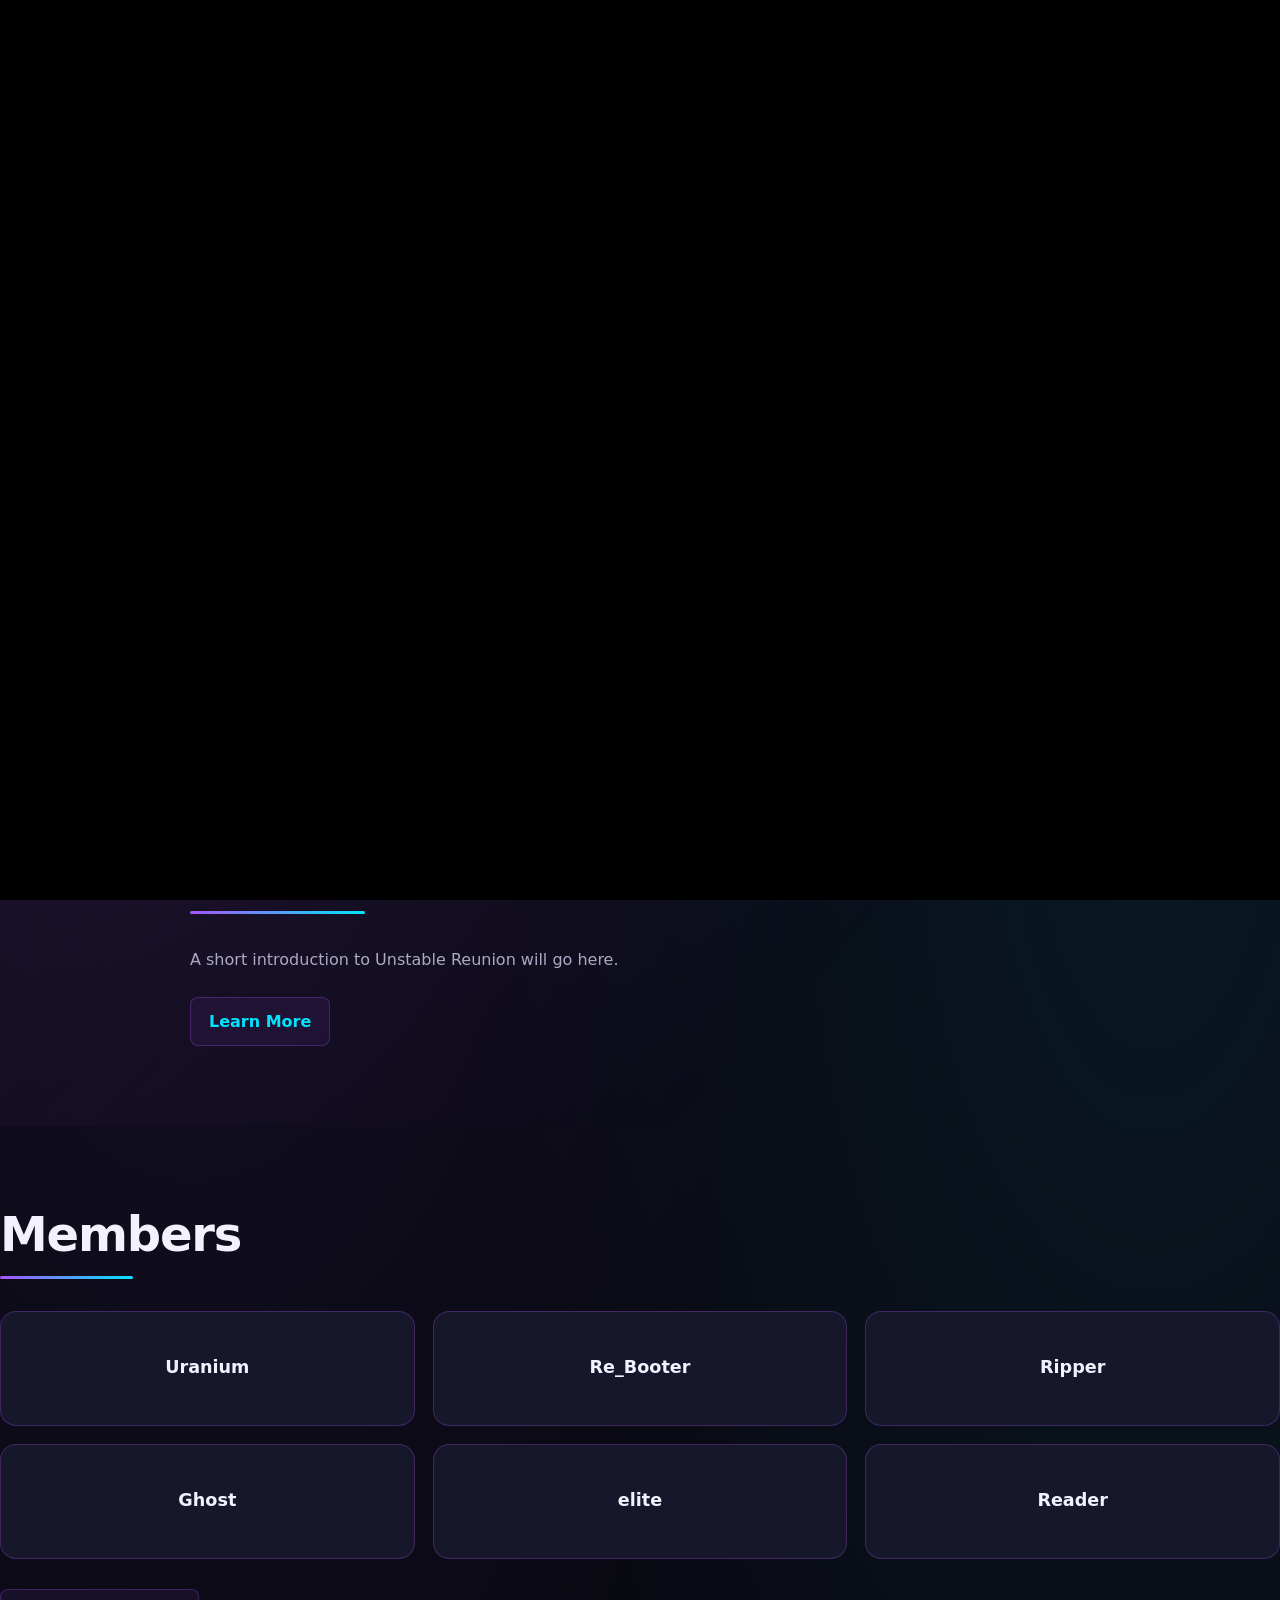
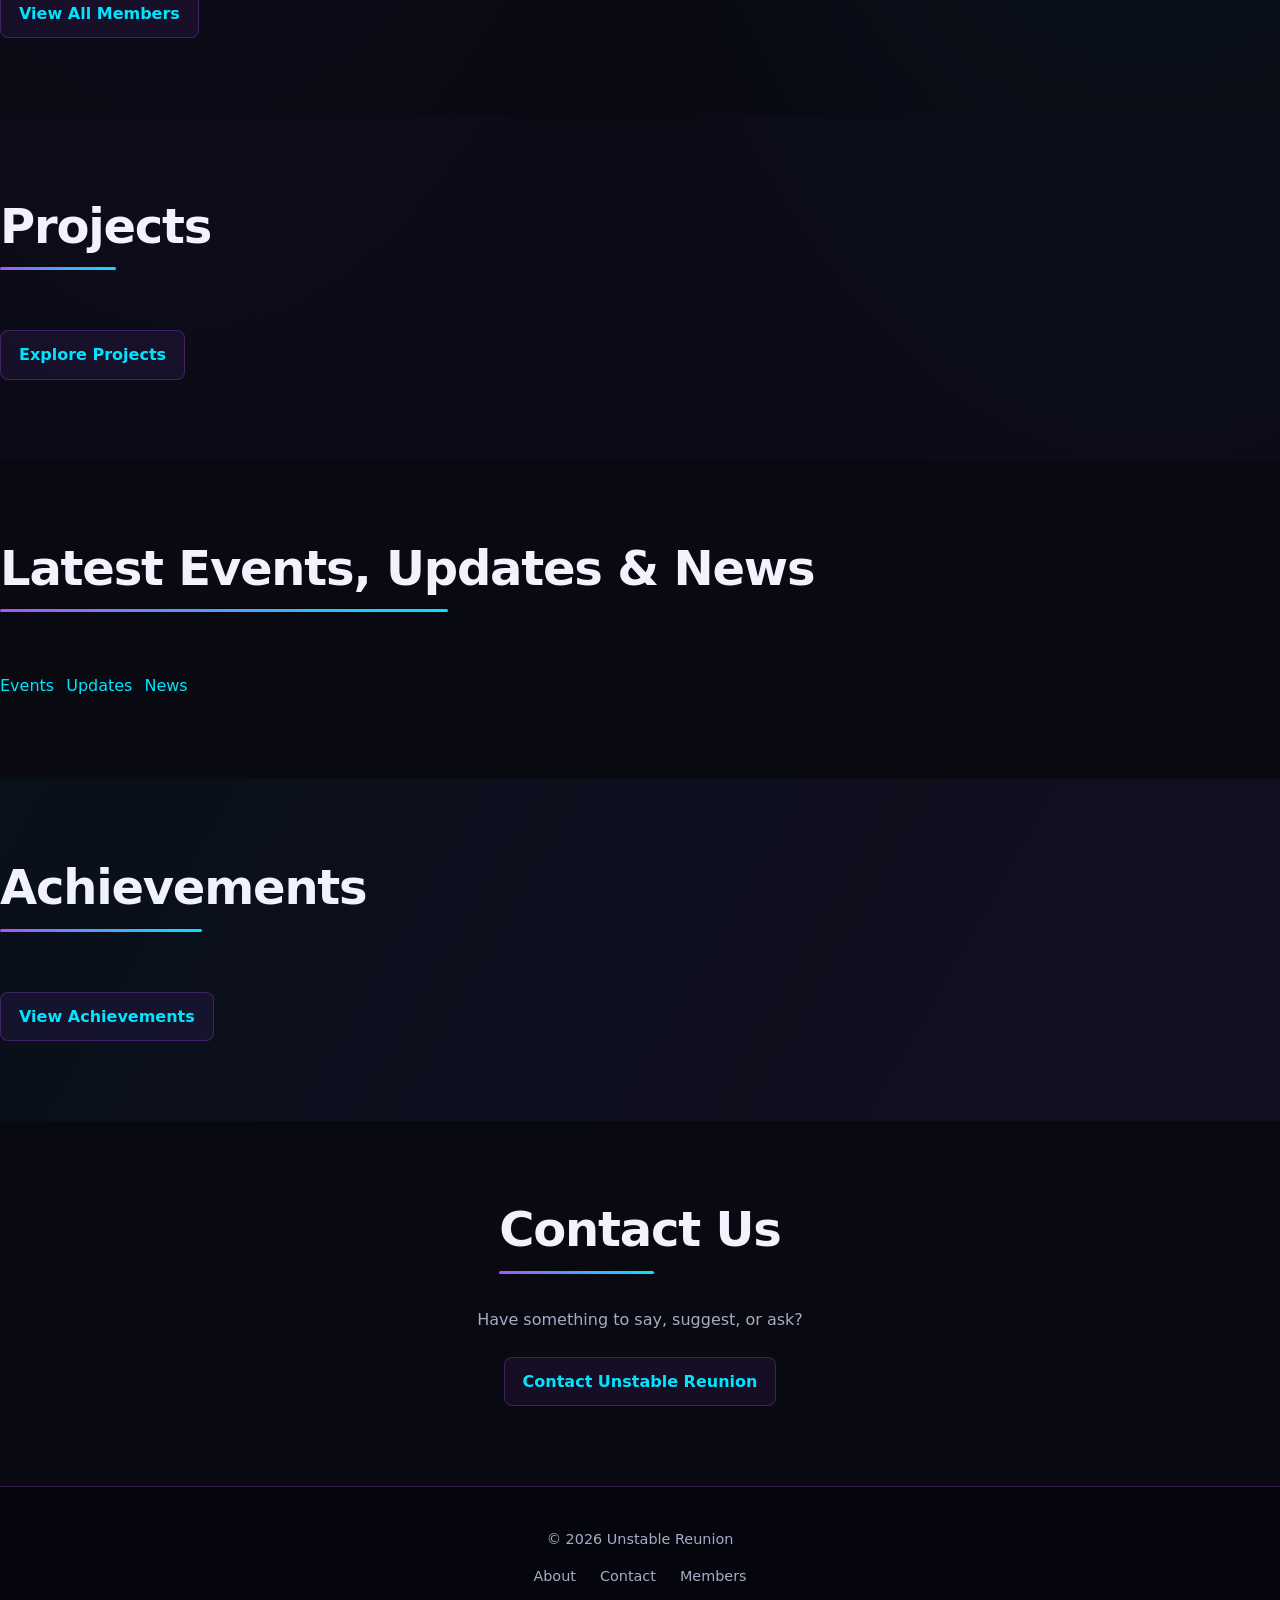
<file: index.html>
<!DOCTYPE html>
<html lang="en">
<head>
    <meta charset="UTF-8">
    <meta name="viewport" content="width=device-width, initial-scale=1.0">

    <title>Unstable Reunion</title>

    <link rel="stylesheet" href="/assets/css/loader.css">
    <script src="/assets/js/loader.js" defer></script>

    <link rel="stylesheet" href="/assets/css/global.css">
    <link rel="stylesheet" href="/assets/css/home.css">
    <link rel="stylesheet" href="/assets/css/radiation.css">
    
</head>

<body>

    <header id="site-header">
        <nav id="main-navigation">
            <a href="/" class="site-logo">Unstable Reunion</a>

            <ul class="nav-links">
                <li><a href="/">Home</a></li>
                <li><a href="/members/">Members</a></li>
                <li><a href="/projects/">Projects</a></li>
                <li><a href="/events/">Events</a></li>
                <li><a href="/updates/">Updates</a></li>
                <li><a href="/news/">News</a></li>
                <li><a href="/contact/">Contact Us</a></li>
                <li><a href="/about/">About Us</a></li>
                <li><a href="/achievements/">Achievements</a></li>
            </ul>
        </nav>
    </header>


    <main>

        <section id="hero">
            <div class="hero-content">
                <h1>Unstable Reunion</h1>
                <p>Where stability was never part of the plan.</p>
            </div>
        </section>


        <section id="about-preview">
            <h2>Who We Are</h2>

            <p>
                A short introduction to Unstable Reunion will go here.
            </p>

            <a href="/about/">Learn More</a>
        </section>


        <section id="members-preview">
            <h2>Members</h2>

            <div class="members-grid">
                <a href="/members/Uranium/">Uranium</a>
                <a href="/members/Re_Booter/">Re_Booter</a>
                <a href="/members/Ripper/">Ripper</a>
                <a href="/members/Ghost/">Ghost</a>
                <a href="/members/elite/">elite</a>
                <a href="/members/Reader/">Reader</a>
            </div>

            <a href="/members/">View All Members</a>
        </section>


        <section id="projects-preview">
            <h2>Projects</h2>

            <div class="projects-grid">
                <!-- Featured projects will go here -->
            </div>

            <a href="/projects/">Explore Projects</a>
        </section>


        <section id="updates-preview">
            <h2>Latest Events, Updates & News</h2>

            <div class="updates-container">
                <!-- Latest updates will go here -->
            </div>

            <div class="updates-links">
                <a href="/events/">Events</a>
                <a href="/updates/">Updates</a>
                <a href="/news/">News</a>
            </div>
        </section>


        <section id="achievements-preview">
            <h2>Achievements</h2>

            <div class="achievements-container">
                <!-- Achievements will go here -->
            </div>

            <a href="/achievements/">View Achievements</a>
        </section>


        <section id="contact-preview">
            <h2>Contact Us</h2>

            <p>
                Have something to say, suggest, or ask?
            </p>

            <a href="/contact/">Contact Unstable Reunion</a>

            <!-- Comment system will eventually be integrated here -->
        </section>

    </main>


    <footer id="site-footer">

        <p>
            &copy; 2026 Unstable Reunion
        </p>

        <nav>
            <a href="/about/">About</a>
            <a href="/contact/">Contact</a>
            <a href="/members/">Members</a>
        </nav>

    </footer>

    <script src="/assets/js/radiation.js" defer></script>


</body>
</html>
</file>
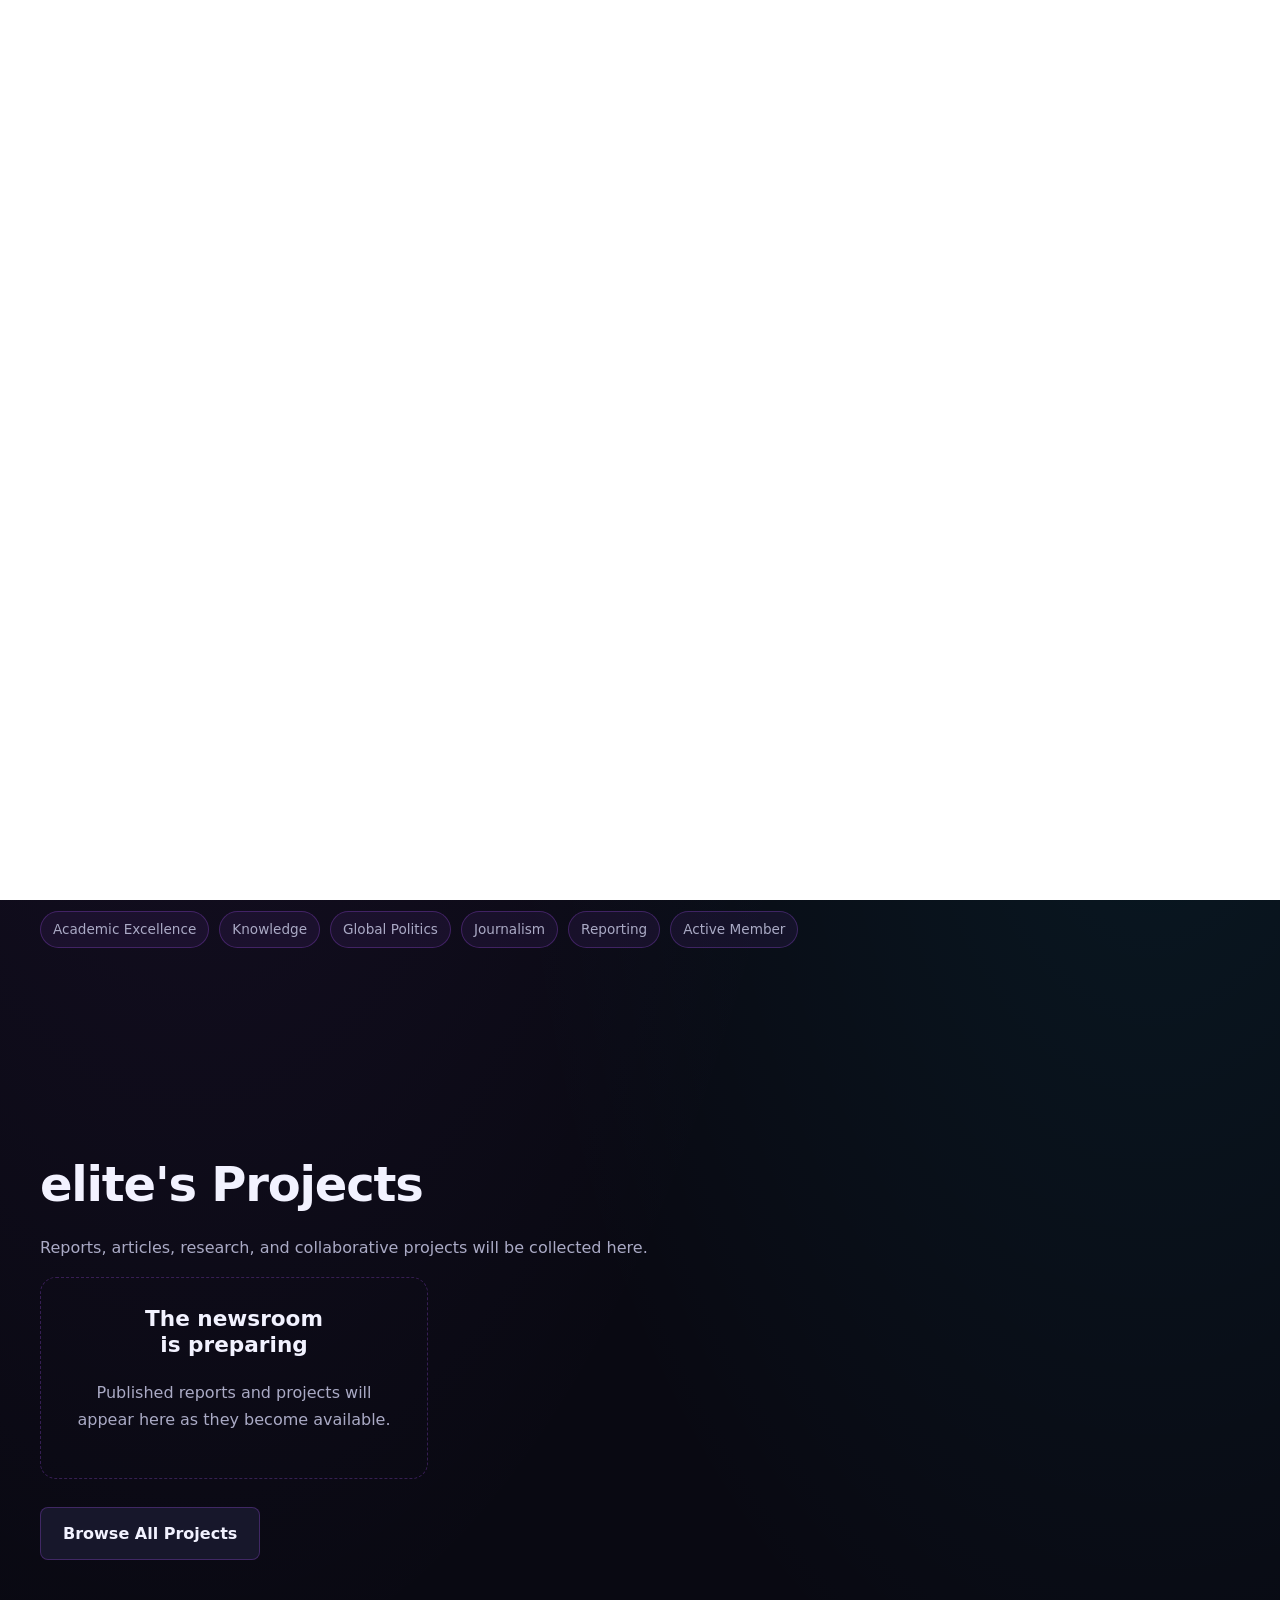
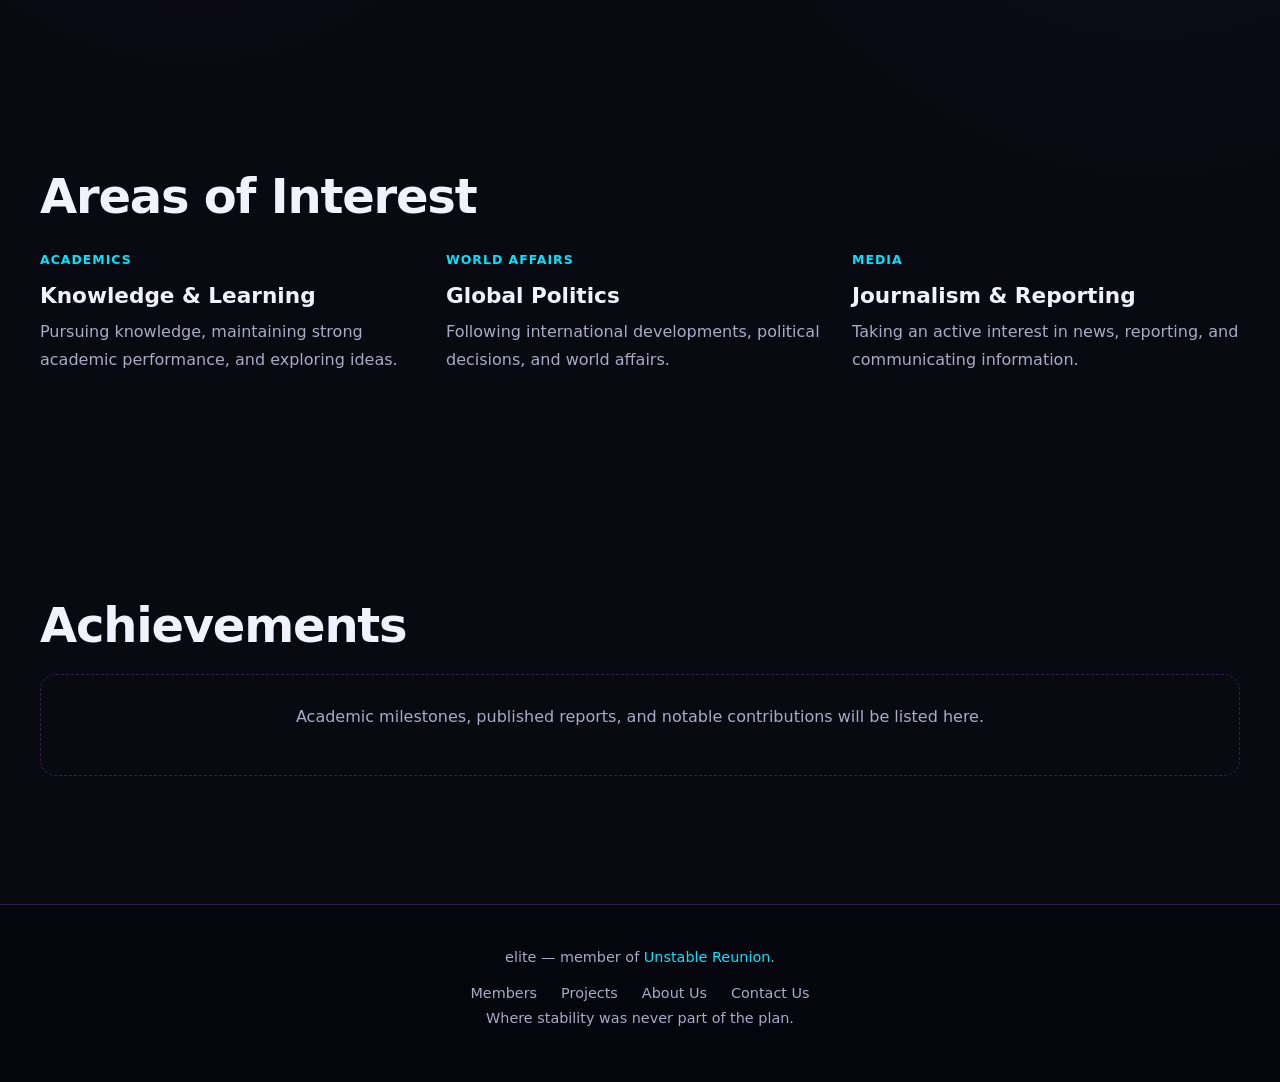
<file: members/elite/index.html>
<!DOCTYPE html>
<html lang="en">
<head>
    <meta charset="UTF-8">
    <meta name="viewport" content="width=device-width, initial-scale=1">

    <meta name="theme-color" content="#090912">
    <meta name="description" content="elite — student, global politics enthusiast, journalist, and reporter at Unstable Reunion.">

    <title>elite | Unstable Reunion</title>

    <link rel="stylesheet" href="/assets/css/loader.css">
    <script src="/assets/js/loader.js" defer></script>

    <link rel="stylesheet" href="/assets/css/global.css">
    <link rel="stylesheet" href="/assets/css/member.css">

    <link rel="stylesheet" href="/assets/css/radiation.css">
    <script src="/assets/js/radiation.js" defer></script>
</head>

<body>

    <header id="site-header">
        <nav id="main-navigation" aria-label="Main navigation">
            <a class="site-logo" href="/">Unstable Reunion</a>

            <ul class="nav-links">
                <li><a href="/">Home</a></li>
                <li><a href="/members/" aria-current="page">Members</a></li>
                <li><a href="/projects/">Projects</a></li>
                <li><a href="/events/">Events</a></li>
                <li><a href="/updates/">Updates</a></li>
                <li><a href="/news/">News</a></li>
                <li><a href="/achievements/">Achievements</a></li>
                <li><a href="/about/">About</a></li>
                <li><a href="/contact/">Contact</a></li>
            </ul>
        </nav>
    </header>

    <main>

        <section class="member-hero">
            <div class="container member-hero-inner">

                <div class="member-identity">
                    <p class="member-eyebrow">
                        Unstable Reunion / Knowledge & Journalism
                    </p>

                    <h1 class="member-name">elite</h1>

                    <p class="member-tagline">
                        Know the world. Question the headlines.
                        Report what matters.
                    </p>

                    <div class="member-actions">
                        <a class="button" href="#member-projects">
                            Explore Work
                        </a>

                        <a class="button button-secondary"
                           href="/members/">
                            Meet the Team
                        </a>
                    </div>
                </div>

                <div class="member-avatar" aria-label="elite avatar">
                    E
                </div>

            </div>
        </section>

        <div class="container member-content">

            <section class="member-section" id="member-about">
                <h2 class="member-section-title">About elite</h2>

                <div class="member-bio">
                    <p>
                        elite is a dedicated student known for strong
                        academic performance, broad knowledge, and
                        an active presence within Unstable Reunion.
                    </p>

                    <p>
                        With a keen interest in global politics,
                        elite follows international affairs and
                        enjoys exploring the forces, decisions,
                        and events that shape the world.
                    </p>

                    <p>
                        Journalism and reporting are major interests.
                        Whether following developments or bringing
                        information to others, elite is drawn to
                        discovering stories and keeping people informed.
                    </p>
                </div>

                <div class="member-meta" aria-label="Interests">
                    <span class="member-tag">Academic Excellence</span>
                    <span class="member-tag">Knowledge</span>
                    <span class="member-tag">Global Politics</span>
                    <span class="member-tag">Journalism</span>
                    <span class="member-tag">Reporting</span>
                    <span class="member-tag">Active Member</span>
                </div>
            </section>

            <section class="member-section" id="member-projects">
                <h2 class="member-section-title">elite's Projects</h2>

                <p>
                    Reports, articles, research, and collaborative
                    projects will be collected here.
                </p>

                <div class="member-projects">
                    <div class="member-empty-state">
                        <h3>The newsroom is preparing</h3>
                        <p>
                            Published reports and projects will
                            appear here as they become available.
                        </p>
                    </div>
                </div>

                <div class="member-actions">
                    <a class="button button-secondary"
                       href="/projects/">
                        Browse All Projects
                    </a>
                </div>
            </section>

            <section class="member-section" id="member-interests">
                <h2 class="member-section-title">
                    Areas of Interest
                </h2>

                <div class="member-projects">

                    <article class="member-project-card">
                        <span class="member-project-type">Academics</span>
                        <h3>Knowledge & Learning</h3>
                        <p>
                            Pursuing knowledge, maintaining strong
                            academic performance, and exploring ideas.
                        </p>
                    </article>

                    <article class="member-project-card">
                        <span class="member-project-type">World Affairs</span>
                        <h3>Global Politics</h3>
                        <p>
                            Following international developments,
                            political decisions, and world affairs.
                        </p>
                    </article>

                    <article class="member-project-card">
                        <span class="member-project-type">Media</span>
                        <h3>Journalism & Reporting</h3>
                        <p>
                            Taking an active interest in news,
                            reporting, and communicating information.
                        </p>
                    </article>

                </div>
            </section>

            <section class="member-section" id="member-achievements">
                <h2 class="member-section-title">Achievements</h2>

                <div class="member-empty-state">
                    <p>
                        Academic milestones, published reports,
                        and notable contributions will be listed here.
                    </p>
                </div>
            </section>

        </div>

    </main>

    <footer id="site-footer">
        <p>
            elite — member of
            <a href="/">Unstable Reunion</a>.
        </p>

        <nav aria-label="Footer navigation">
            <a href="/members/">Members</a>
            <a href="/projects/">Projects</a>
            <a href="/about/">About Us</a>
            <a href="/contact/">Contact Us</a>
        </nav>

        <p>Where stability was never part of the plan.</p>
    </footer>

</body>
</html>
</file>
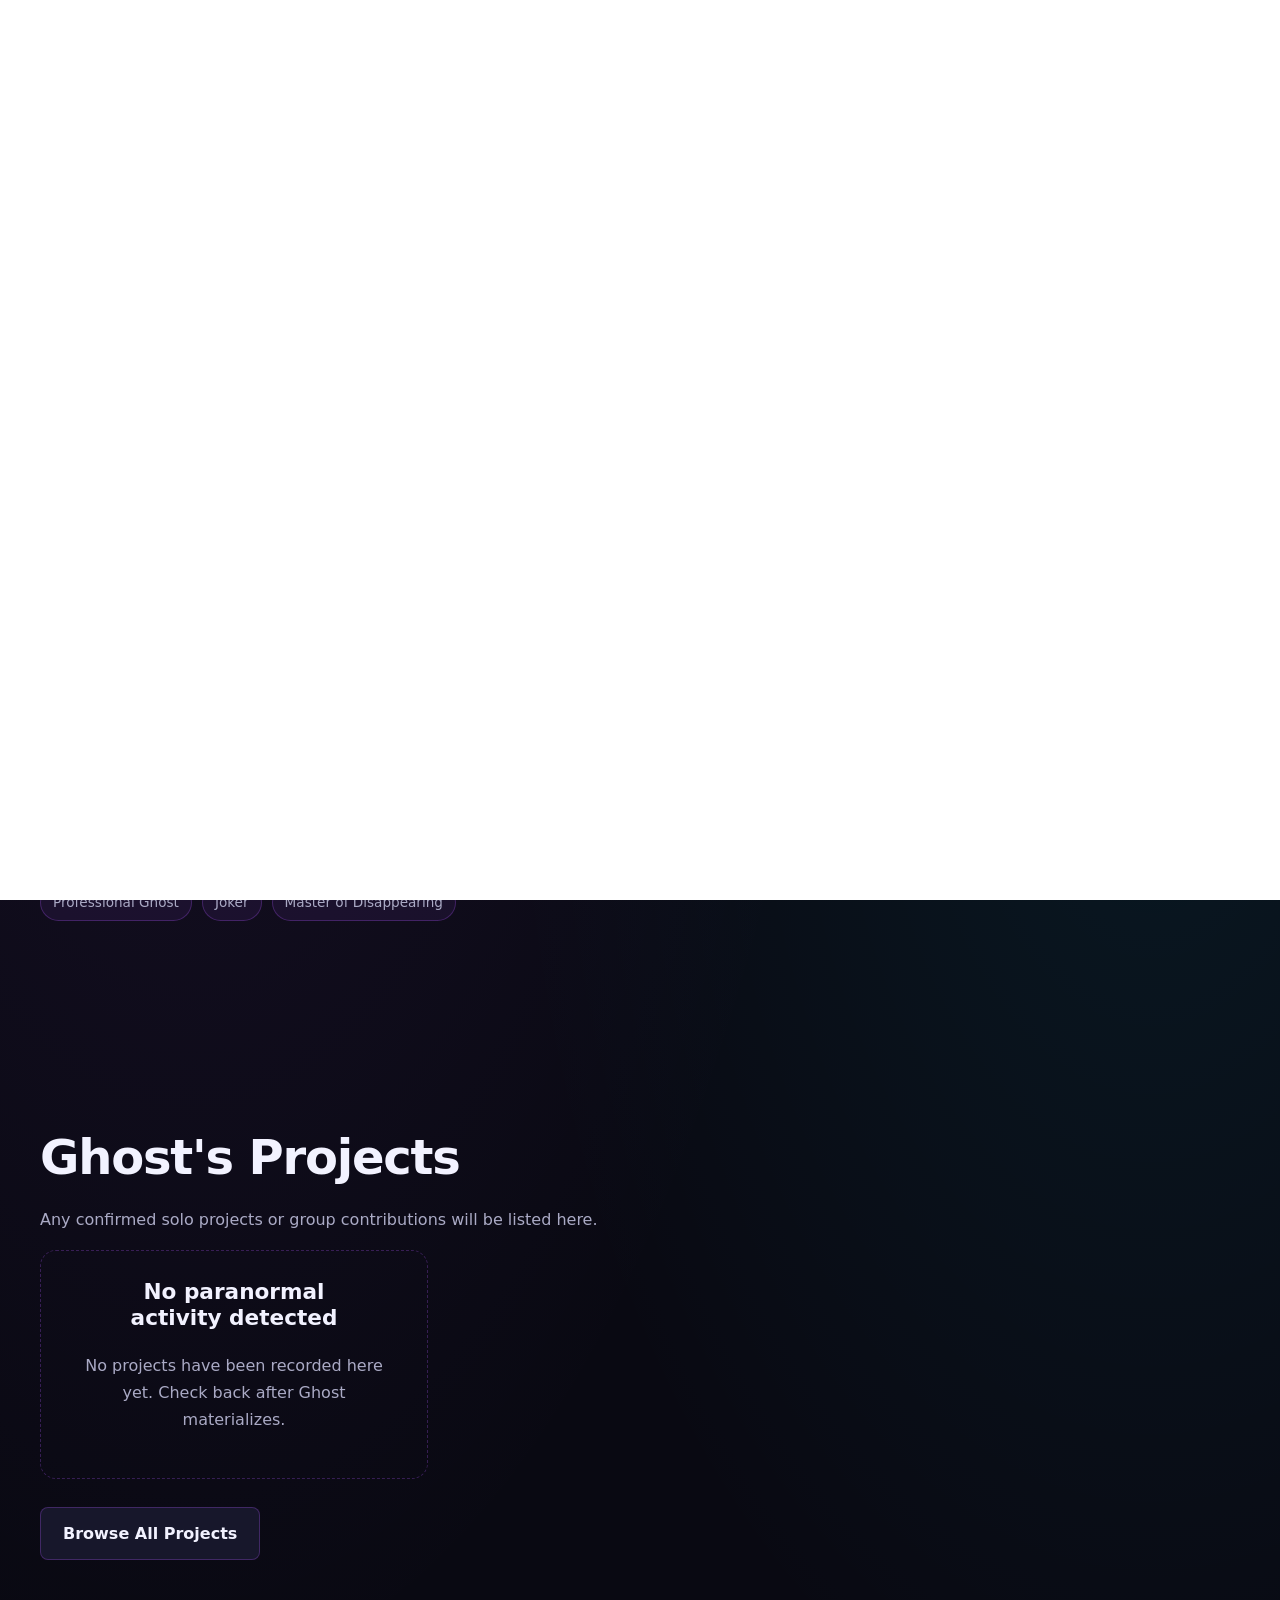
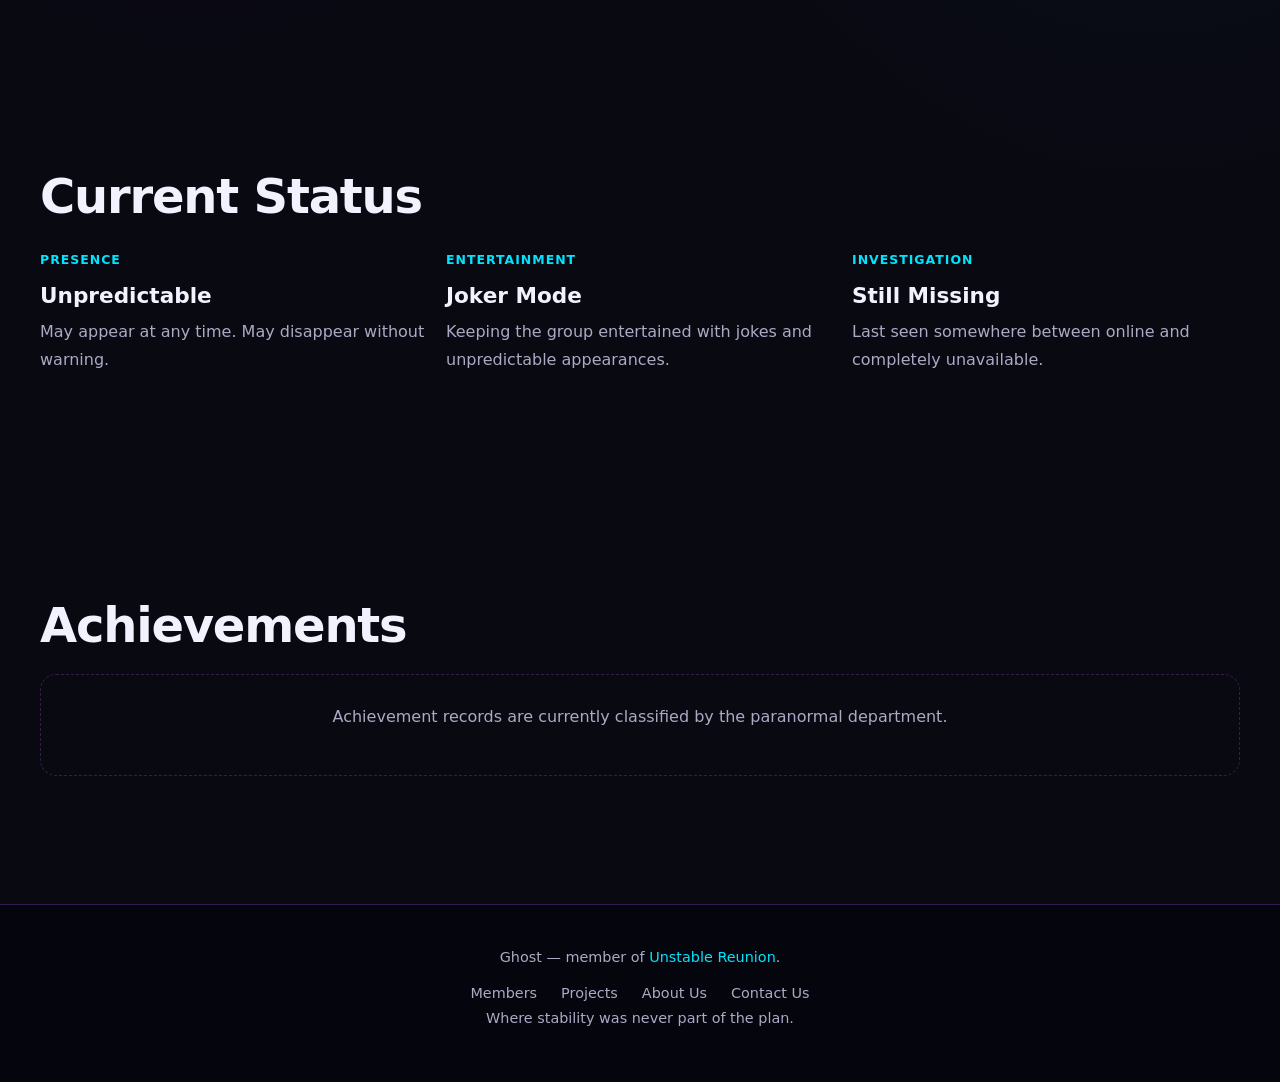
<file: members/Ghost/index.html>
<!DOCTYPE html>
<html lang="en">
<head>
    <meta charset="UTF-8">
    <meta name="viewport" content="width=device-width, initial-scale=1">

    <meta name="theme-color" content="#090912">
    <meta name="description" content="Ghost — the mysterious joker of Unstable Reunion. Sometimes online, sometimes a myth.">

    <title>Ghost | Unstable Reunion</title>

    <link rel="stylesheet" href="/assets/css/loader.css">
    <script src="/assets/js/loader.js" defer></script>
    
    <link rel="stylesheet" href="/assets/css/global.css">
    <link rel="stylesheet" href="/assets/css/member.css">

    <link rel="stylesheet" href="/assets/css/radiation.css">
    <script src="/assets/js/radiation.js" defer></script>
</head>

<body>

    <header id="site-header">
        <nav id="main-navigation" aria-label="Main navigation">
            <a class="site-logo" href="/">Unstable Reunion</a>

            <ul class="nav-links">
                <li><a href="/">Home</a></li>
                <li><a href="/members/" aria-current="page">Members</a></li>
                <li><a href="/projects/">Projects</a></li>
                <li><a href="/events/">Events</a></li>
                <li><a href="/updates/">Updates</a></li>
                <li><a href="/news/">News</a></li>
                <li><a href="/achievements/">Achievements</a></li>
                <li><a href="/about/">About</a></li>
                <li><a href="/contact/">Contact</a></li>
            </ul>
        </nav>
    </header>

    <main>

        <section class="member-hero">
            <div class="container member-hero-inner">

                <div class="member-identity">
                    <p class="member-eyebrow">
                        Unstable Reunion / Unknown Presence
                    </p>

                    <h1 class="member-name">Ghost</h1>

                    <p class="member-tagline">
                        Seen online. Gone in seconds.
                        Existence remains unconfirmed.
                    </p>

                    <div class="member-actions">
                        <a class="button" href="#member-about">
                            Investigate Ghost
                        </a>

                        <a class="button button-secondary"
                           href="/members/">
                            Meet the Team
                        </a>
                    </div>
                </div>

                <div class="member-avatar" aria-label="Ghost avatar">
                    G
                </div>

            </div>
        </section>

        <div class="container member-content">

            <section class="member-section" id="member-about">
                <h2 class="member-section-title">Who Is Ghost?</h2>

                <div class="member-bio">
                    <p>
                        A mysterious presence within Unstable Reunion,
                        Ghost is known for ghosting, joking around,
                        and appearing when least expected.
                    </p>

                    <p>
                        Messages may be sent. Replies may or may not
                        materialize. The investigation remains open.
                    </p>

                    <p>
                        Whether online, offline, or somewhere beyond
                        the notification screen, Ghost remains a
                        memorable part of the reunion.
                    </p>
                </div>

                <div class="member-meta" aria-label="Known traits">
                    <span class="member-tag">Professional Ghost</span>
                    <span class="member-tag">Joker</span>
                    <span class="member-tag">Master of Disappearing</span>
                </div>
            </section>

            <section class="member-section" id="member-projects">
                <h2 class="member-section-title">Ghost's Projects</h2>

                <p>
                    Any confirmed solo projects or group contributions
                    will be listed here.
                </p>

                <div class="member-projects">
                    <div class="member-empty-state">
                        <h3>No paranormal activity detected</h3>
                        <p>
                            No projects have been recorded here yet.
                            Check back after Ghost materializes.
                        </p>
                    </div>
                </div>

                <div class="member-actions">
                    <a class="button button-secondary"
                       href="/projects/">
                        Browse All Projects
                    </a>
                </div>
            </section>

            <section class="member-section" id="member-status">
                <h2 class="member-section-title">Current Status</h2>

                <div class="member-projects">

                    <article class="member-project-card">
                        <span class="member-project-type">Presence</span>
                        <h3>Unpredictable</h3>
                        <p>
                            May appear at any time. May disappear
                            without warning.
                        </p>
                    </article>

                    <article class="member-project-card">
                        <span class="member-project-type">Entertainment</span>
                        <h3>Joker Mode</h3>
                        <p>
                            Keeping the group entertained with
                            jokes and unpredictable appearances.
                        </p>
                    </article>

                    <article class="member-project-card">
                        <span class="member-project-type">Investigation</span>
                        <h3>Still Missing</h3>
                        <p>
                            Last seen somewhere between online
                            and completely unavailable.
                        </p>
                    </article>

                </div>
            </section>

            <section class="member-section" id="member-achievements">
                <h2 class="member-section-title">Achievements</h2>

                <div class="member-empty-state">
                    <p>
                        Achievement records are currently
                        classified by the paranormal department.
                    </p>
                </div>
            </section>

        </div>

    </main>

    <footer id="site-footer">
        <p>
            Ghost — member of
            <a href="/">Unstable Reunion</a>.
        </p>

        <nav aria-label="Footer navigation">
            <a href="/members/">Members</a>
            <a href="/projects/">Projects</a>
            <a href="/about/">About Us</a>
            <a href="/contact/">Contact Us</a>
        </nav>

        <p>Where stability was never part of the plan.</p>
    </footer>

</body>
</html>
</file>
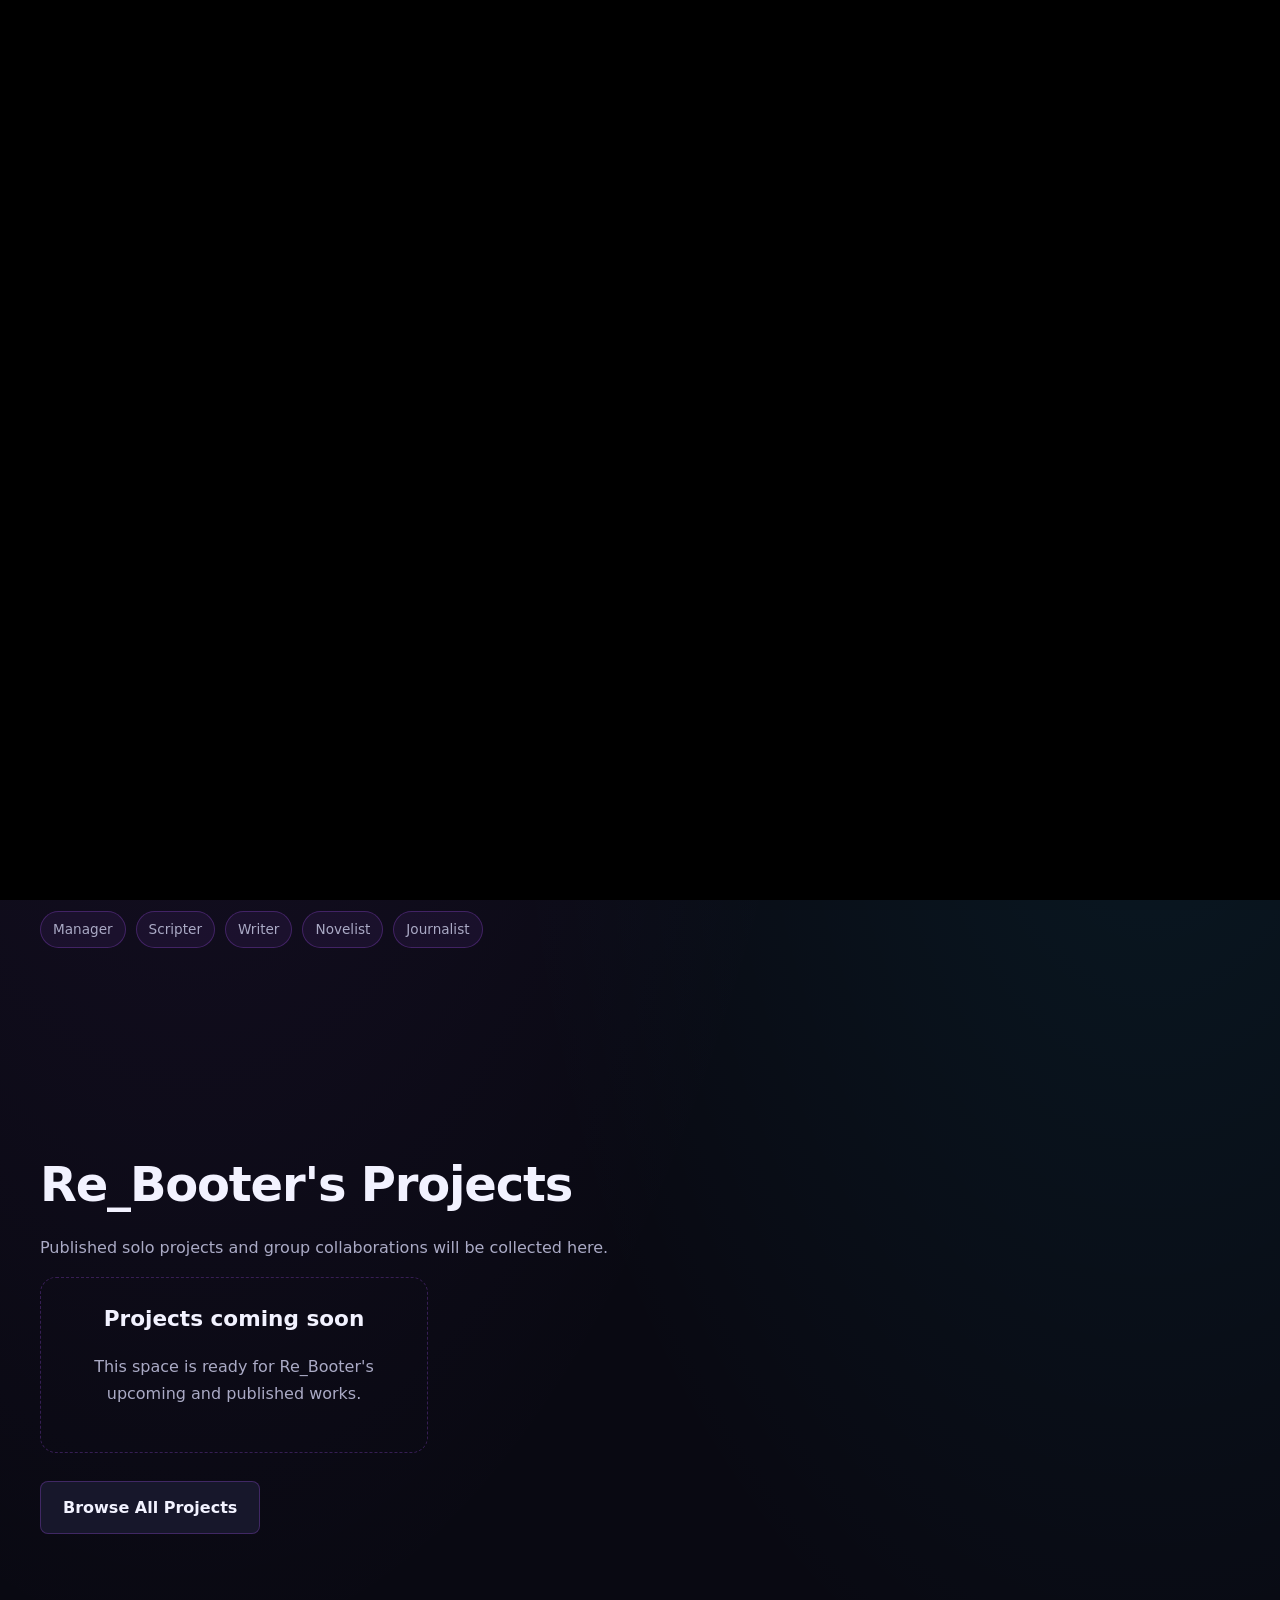
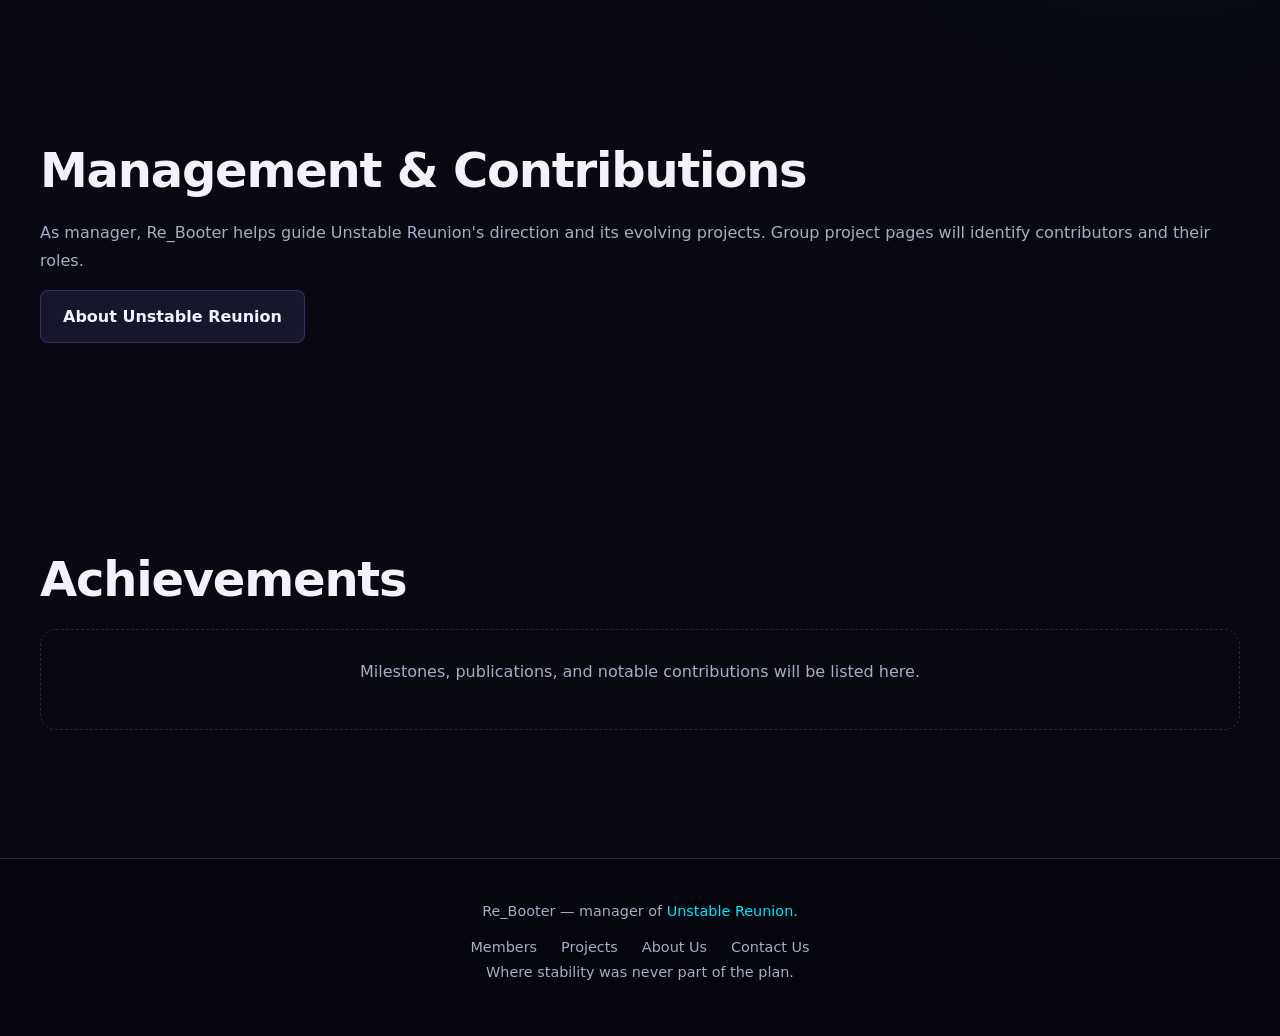
<file: members/Re_Booter/index.html>
<!DOCTYPE html>
<html lang="en">
<head>
    <meta charset="UTF-8">
    <meta name="viewport" content="width=device-width, initial-scale=1">

    <meta name="theme-color" content="#090912">
    <meta name="description" content="Re_Booter — manager, scripter, writer, novelist, and journalist at Unstable Reunion.">

    <title>Re_Booter | Unstable Reunion</title>

    <link rel="stylesheet" href="/assets/css/loader.css">
    <script src="/assets/js/loader.js" defer></script>

    <link rel="stylesheet" href="/assets/css/global.css">
    <link rel="stylesheet" href="/assets/css/member.css">

    <!-- Optional universal radiation effect -->
    <link rel="stylesheet" href="/assets/css/radiation.css">
    <script src="/assets/js/radiation.js" defer></script>
</head>

<body>

    <header id="site-header">
        <nav id="main-navigation" aria-label="Main navigation">
            <a class="site-logo" href="/">Unstable Reunion</a>

            <ul class="nav-links">
                <li><a href="/">Home</a></li>
                <li><a href="/members/" aria-current="page">Members</a></li>
                <li><a href="/projects/">Projects</a></li>
                <li><a href="/events/">Events</a></li>
                <li><a href="/updates/">Updates</a></li>
                <li><a href="/news/">News</a></li>
                <li><a href="/achievements/">Achievements</a></li>
                <li><a href="/about/">About</a></li>
                <li><a href="/contact/">Contact</a></li>
            </ul>
        </nav>
    </header>

    <main>

        <!-- MANAGER PROFILE -->
        <section class="member-hero">
            <div class="container member-hero-inner">

                <div class="member-identity">
                    <p class="member-eyebrow">
                        Unstable Reunion / Management
                    </p>

                    <h1 class="member-name">Re_Booter</h1>

                    <p class="member-tagline">
                        Managing the chaos. Writing the stories.
                        Scripting what comes next.
                    </p>

                    <div class="member-actions">
                        <a class="button" href="#member-projects">
                            Explore Projects
                        </a>

                        <a class="button button-secondary"
                           href="/members/">
                            Meet the Team
                        </a>
                    </div>
                </div>

                <div class="member-avatar" aria-label="Re_Booter avatar">
                    R
                </div>

            </div>
        </section>

        <div class="container member-content">

            <!-- ABOUT -->
            <section class="member-section" id="member-about">
                <h2 class="member-section-title">About Re_Booter</h2>

                <div class="member-bio">
                    <p>
                        Re_Booter is the manager of Unstable Reunion,
                        contributing across scripting, writing,
                        novel writing, and journalism.
                    </p>

                    <p>
                        From coordinating the reunion's direction to
                        developing scripts and creating written works,
                        Re_Booter brings together management and
                        storytelling within the group.
                    </p>

                    <p>
                        This profile serves as the central place to
                        discover Re_Booter's published projects,
                        collaborations, and achievements.
                    </p>
                </div>

                <div class="member-meta" aria-label="Roles">
                    <span class="member-tag">Manager</span>
                    <span class="member-tag">Scripter</span>
                    <span class="member-tag">Writer</span>
                    <span class="member-tag">Novelist</span>
                    <span class="member-tag">Journalist</span>
                </div>
            </section>

            <!-- PROJECTS -->
            <section class="member-section" id="member-projects">
                <h2 class="member-section-title">
                    Re_Booter's Projects
                </h2>

                <p>
                    Published solo projects and group collaborations
                    will be collected here.
                </p>

                <div class="member-projects">
                    <div class="member-empty-state">
                        <h3>Projects coming soon</h3>
                        <p>
                            This space is ready for Re_Booter's
                            upcoming and published works.
                        </p>
                    </div>
                </div>

                <div class="member-actions">
                    <a class="button button-secondary"
                       href="/projects/">
                        Browse All Projects
                    </a>
                </div>
            </section>

            <!-- MANAGEMENT -->
            <section class="member-section" id="member-management">
                <h2 class="member-section-title">
                    Management & Contributions
                </h2>

                <p>
                    As manager, Re_Booter helps guide Unstable Reunion's
                    direction and its evolving projects. Group project
                    pages will identify contributors and their roles.
                </p>

                <a class="button button-secondary" href="/about/">
                    About Unstable Reunion
                </a>
            </section>

            <!-- ACHIEVEMENTS -->
            <section class="member-section" id="member-achievements">
                <h2 class="member-section-title">Achievements</h2>

                <div class="member-empty-state">
                    <p>
                        Milestones, publications, and notable
                        contributions will be listed here.
                    </p>
                </div>
            </section>

        </div>

    </main>

    <footer id="site-footer">
        <p>
            Re_Booter — manager of
            <a href="/">Unstable Reunion</a>.
        </p>

        <nav aria-label="Footer navigation">
            <a href="/members/">Members</a>
            <a href="/projects/">Projects</a>
            <a href="/about/">About Us</a>
            <a href="/contact/">Contact Us</a>
        </nav>

        <p>Where stability was never part of the plan.</p>
    </footer>

</body>
</html>
</file>
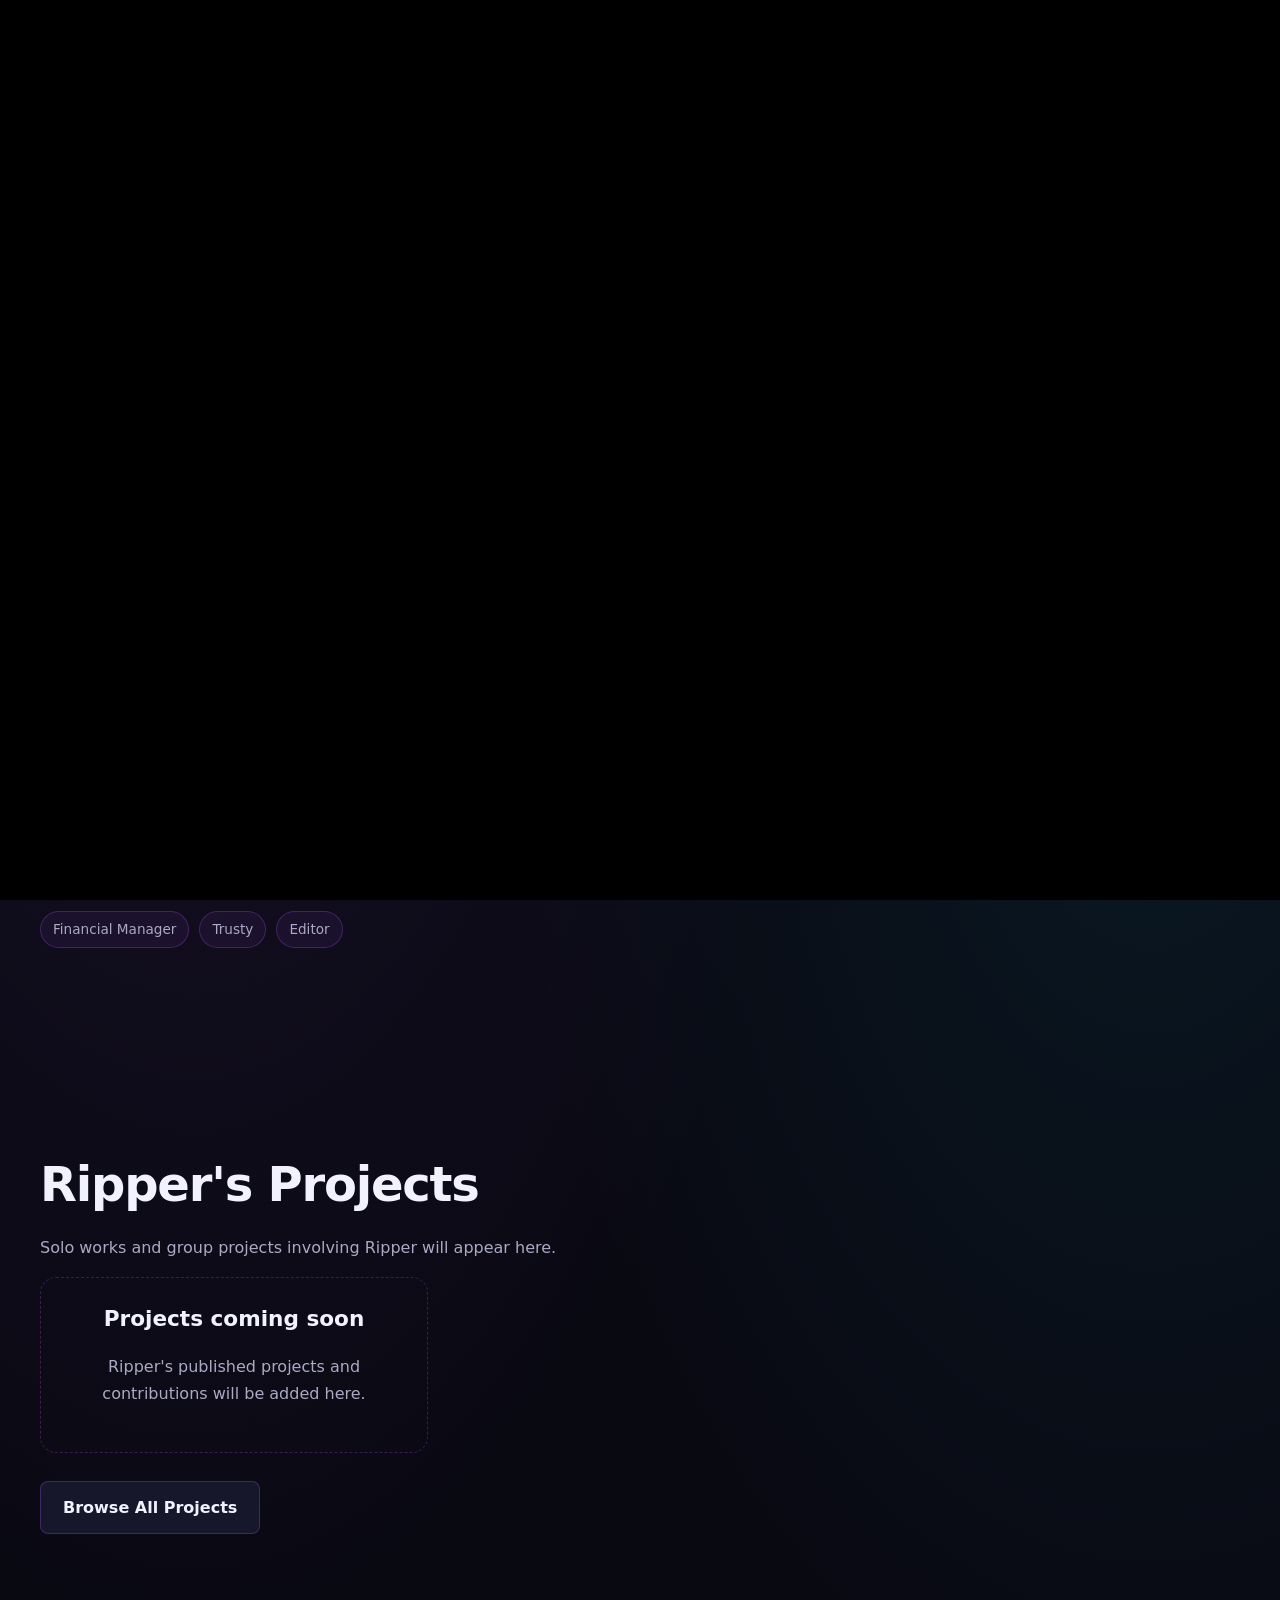
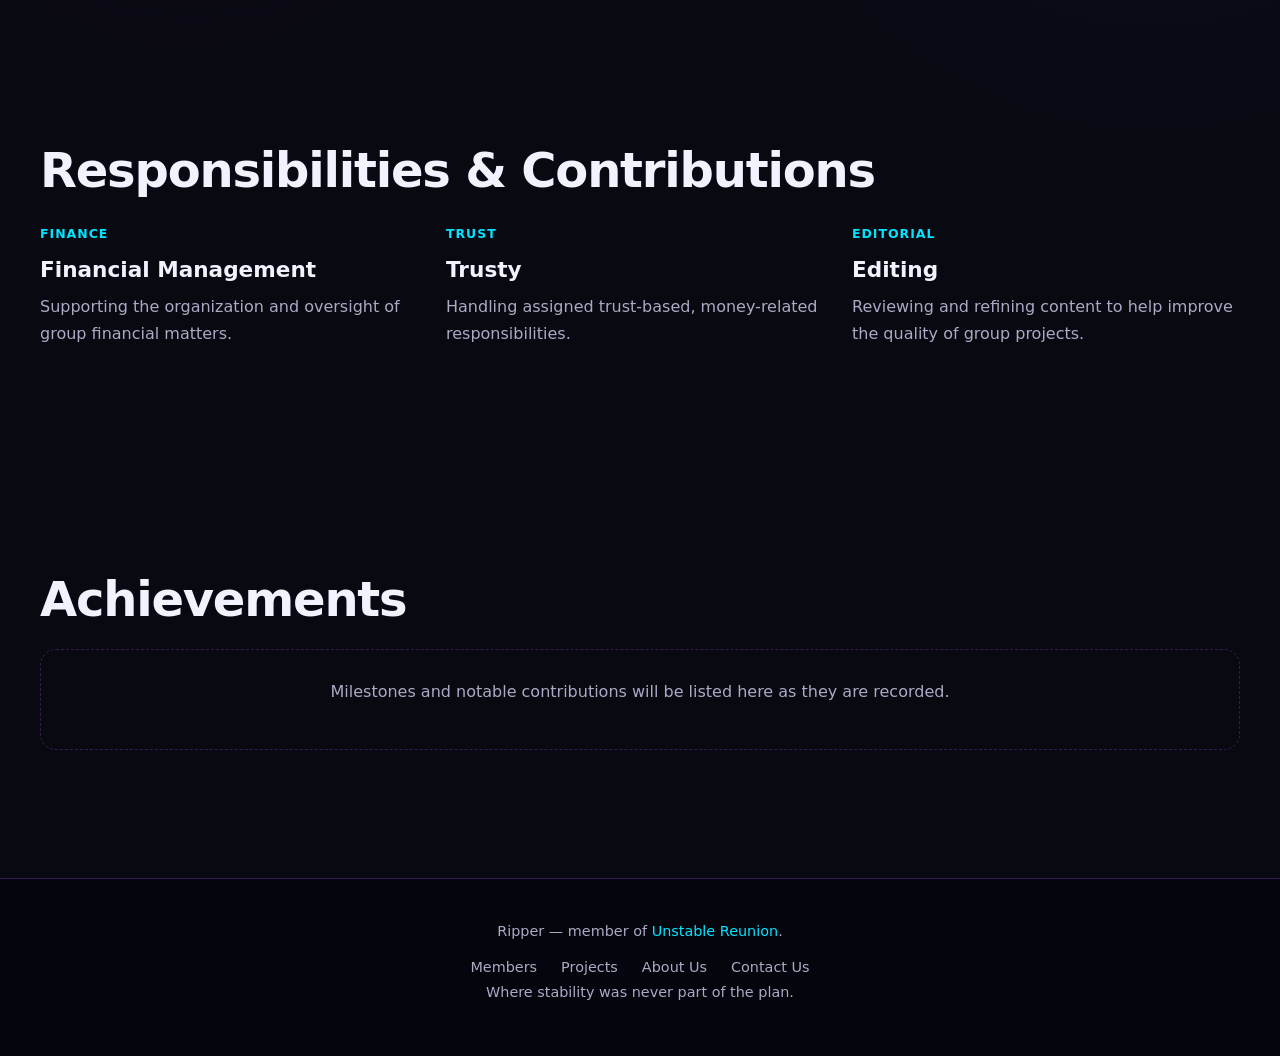
<file: members/Ripper/index.html>
<!DOCTYPE html>
<html lang="en">
<head>
    <meta charset="UTF-8">
    <meta name="viewport" content="width=device-width, initial-scale=1">

    <meta name="theme-color" content="#090912">
    <meta name="description" content="Ripper — Financial Manager, Trusty, and Editor at Unstable Reunion.">

    <title>Ripper | Unstable Reunion</title>

    <link rel="stylesheet" href="/assets/css/loader.css">
    <script src="/assets/js/loader.js" defer></script>

    <link rel="stylesheet" href="/assets/css/global.css">
    <link rel="stylesheet" href="/assets/css/member.css">

    <link rel="stylesheet" href="/assets/css/radiation.css">
    <script src="/assets/js/radiation.js" defer></script>
</head>

<body>

    <header id="site-header">
        <nav id="main-navigation" aria-label="Main navigation">
            <a class="site-logo" href="/">Unstable Reunion</a>

            <ul class="nav-links">
                <li><a href="/">Home</a></li>
                <li><a href="/members/" aria-current="page">Members</a></li>
                <li><a href="/projects/">Projects</a></li>
                <li><a href="/events/">Events</a></li>
                <li><a href="/updates/">Updates</a></li>
                <li><a href="/news/">News</a></li>
                <li><a href="/achievements/">Achievements</a></li>
                <li><a href="/about/">About</a></li>
                <li><a href="/contact/">Contact</a></li>
            </ul>
        </nav>
    </header>

    <main>

        <section class="member-hero">
            <div class="container member-hero-inner">

                <div class="member-identity">
                    <p class="member-eyebrow">
                        Unstable Reunion / Finance & Editorial
                    </p>

                    <h1 class="member-name">Ripper</h1>

                    <p class="member-tagline">
                        Keeping the accounts in order
                        and the content sharp.
                    </p>

                    <div class="member-actions">
                        <a class="button" href="#member-projects">
                            Explore Projects
                        </a>

                        <a class="button button-secondary"
                           href="/members/">
                            Meet the Team
                        </a>
                    </div>
                </div>

                <div class="member-avatar" aria-label="Ripper avatar">
                    R
                </div>

            </div>
        </section>

        <div class="container member-content">

            <section class="member-section" id="member-about">
                <h2 class="member-section-title">About Ripper</h2>

                <div class="member-bio">
                    <p>
                        Ripper is part of Unstable Reunion's financial
                        and editorial side, helping keep group matters
                        organized and content polished.
                    </p>

                    <p>
                        As Financial Manager, Ripper handles financial
                        responsibilities. As Trusty, Ripper takes on
                        trust-based money-related responsibilities.
                        As Editor, Ripper contributes to reviewing
                        and improving content.
                    </p>

                    <p>
                        This profile will collect Ripper's projects,
                        editorial contributions, and achievements
                        as the group's work develops.
                    </p>
                </div>

                <div class="member-meta" aria-label="Roles">
                    <span class="member-tag">Financial Manager</span>
                    <span class="member-tag">Trusty</span>
                    <span class="member-tag">Editor</span>
                </div>
            </section>

            <section class="member-section" id="member-projects">
                <h2 class="member-section-title">Ripper's Projects</h2>

                <p>
                    Solo works and group projects involving Ripper
                    will appear here.
                </p>

                <div class="member-projects">
                    <div class="member-empty-state">
                        <h3>Projects coming soon</h3>
                        <p>
                            Ripper's published projects and
                            contributions will be added here.
                        </p>
                    </div>
                </div>

                <div class="member-actions">
                    <a class="button button-secondary"
                       href="/projects/">
                        Browse All Projects
                    </a>
                </div>
            </section>

            <section class="member-section" id="member-responsibilities">
                <h2 class="member-section-title">
                    Responsibilities & Contributions
                </h2>

                <div class="member-projects">

                    <article class="member-project-card">
                        <span class="member-project-type">Finance</span>
                        <h3>Financial Management</h3>
                        <p>
                            Supporting the organization and oversight
                            of group financial matters.
                        </p>
                    </article>

                    <article class="member-project-card">
                        <span class="member-project-type">Trust</span>
                        <h3>Trusty</h3>
                        <p>
                            Handling assigned trust-based,
                            money-related responsibilities.
                        </p>
                    </article>

                    <article class="member-project-card">
                        <span class="member-project-type">Editorial</span>
                        <h3>Editing</h3>
                        <p>
                            Reviewing and refining content to help
                            improve the quality of group projects.
                        </p>
                    </article>

                </div>
            </section>

            <section class="member-section" id="member-achievements">
                <h2 class="member-section-title">Achievements</h2>

                <div class="member-empty-state">
                    <p>
                        Milestones and notable contributions
                        will be listed here as they are recorded.
                    </p>
                </div>
            </section>

        </div>

    </main>

    <footer id="site-footer">
        <p>
            Ripper — member of
            <a href="/">Unstable Reunion</a>.
        </p>

        <nav aria-label="Footer navigation">
            <a href="/members/">Members</a>
            <a href="/projects/">Projects</a>
            <a href="/about/">About Us</a>
            <a href="/contact/">Contact Us</a>
        </nav>

        <p>Where stability was never part of the plan.</p>
    </footer>

</body>
</html>
</file>
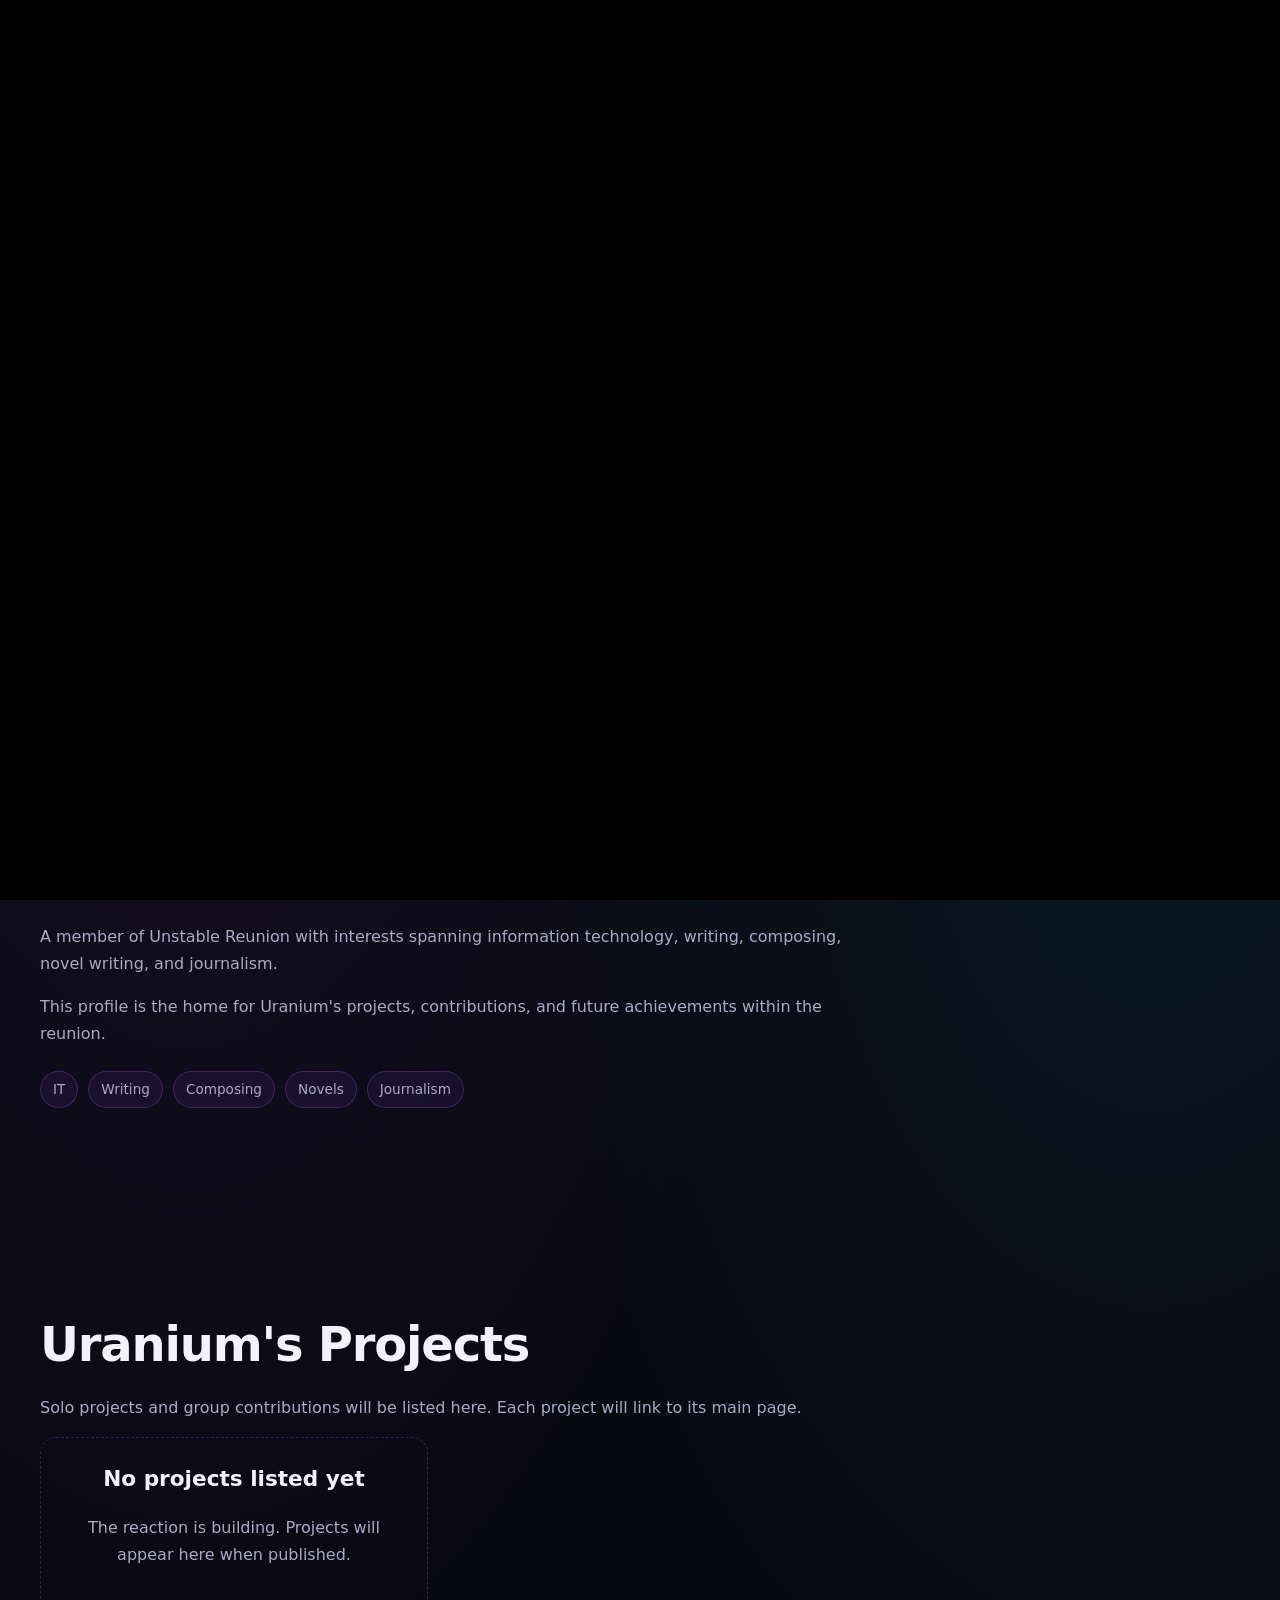
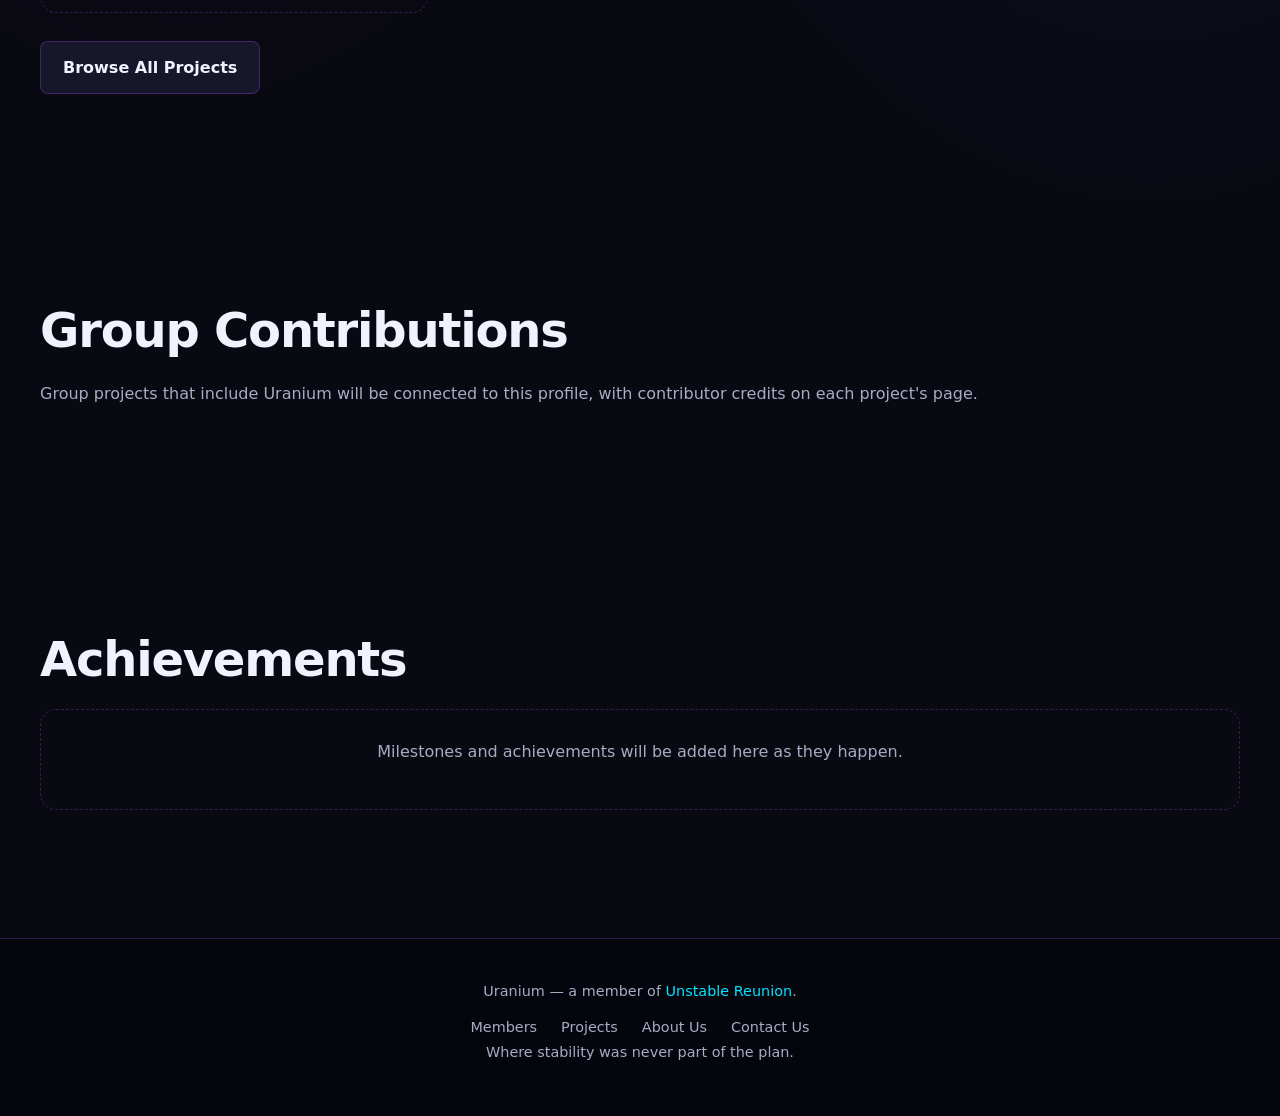
<file: members/Uranium/index.html>
<!DOCTYPE html>
<html lang="en">
<head>
    <meta charset="UTF-8">
    <meta name="viewport" content="width=device-width, initial-scale=1">

    <meta name="theme-color" content="#090912">
    <meta name="description" content="Uranium — member of Unstable Reunion. IT, writing, composing, novels, and journalism.">

    <title>Uranium | Unstable Reunion</title>

    <link rel="stylesheet" href="/assets/css/loader.css">
    <script src="/assets/js/loader.js" defer></script>

    <!-- Shared site design -->
    <link rel="stylesheet" href="/assets/css/global.css">

    <!-- Member profile design -->
    <link rel="stylesheet" href="/assets/css/member.css">

    <!-- Optional radiation effect -->
    <link rel="stylesheet" href="/assets/css/radiation.css">
    <script src="/assets/js/radiation.js" defer></script>

    <link rel="stylesheet" href="/assets/css/uranium-atom.css">
    <script src="/assets/js/uranium-atom.js" defer></script>

</head>

<body>

    <!-- HEADER -->
    <header id="site-header">
        <nav id="main-navigation" aria-label="Main navigation">
            <a class="site-logo" href="/">Unstable Reunion</a>

            <ul class="nav-links">
                <li><a href="/">Home</a></li>
                <li><a href="/members/" aria-current="page">Members</a></li>
                <li><a href="/projects/">Projects</a></li>
                <li><a href="/events/">Events</a></li>
                <li><a href="/updates/">Updates</a></li>
                <li><a href="/news/">News</a></li>
                <li><a href="/achievements/">Achievements</a></li>
                <li><a href="/about/">About</a></li>
                <li><a href="/contact/">Contact</a></li>
            </ul>
        </nav>
    </header>


    <main>

        <!-- PROFILE HERO -->
        <section class="member-hero">
            <div class="container member-hero-inner">

                <div class="member-identity">
                    <p class="member-eyebrow">
                        Unstable Reunion / Member Profile
                    </p>

                    <h1 class="member-name">Uranium</h1>

                    <p class="member-tagline">
                        Ideas, stories, code, and creativity —
                        all part of the reaction.
                    </p>

                    <div class="member-actions">
                        <a class="button" href="#member-projects">
                            Explore Projects
                        </a>

                        <a class="button button-secondary"
                           href="/members/">
                            All Members
                        </a>
                    </div>
                </div>

                <div class="uranium-atom">
                    <canvas
                        id="uranium-atom-canvas"
                        role="img"
                        aria-label="Interactive three-dimensional model of a uranium-235 atom with 235 nucleons and 92 orbiting electrons">
                    </canvas>
                
                    <div class="uranium-atom-label">
                        <strong>²³⁵U</strong>
                        <span>URANIUM-235</span>
                        <span>92 PROTONS · 143 NEUTRONS</span>
                        <span>92 ELECTRONS</span>
                    </div>
                </div>

            </div>
        </section>


        <!-- PROFILE CONTENT -->
        <div class="container member-content">

            <!-- ABOUT -->
            <section class="member-section" id="member-about">
                <h2 class="member-section-title">About Uranium</h2>

                <div class="member-bio">
                    <p>
                        A member of Unstable Reunion with interests spanning
                        information technology, writing, composing,
                        novel writing, and journalism.
                    </p>

                    <p>
                        This profile is the home for Uranium's projects,
                        contributions, and future achievements within
                        the reunion.
                    </p>
                </div>

                <div class="member-meta" aria-label="Areas of interest">
                    <span class="member-tag">IT</span>
                    <span class="member-tag">Writing</span>
                    <span class="member-tag">Composing</span>
                    <span class="member-tag">Novels</span>
                    <span class="member-tag">Journalism</span>
                </div>
            </section>


            <!-- PROJECTS -->
            <section class="member-section" id="member-projects">
                <h2 class="member-section-title">Uranium's Projects</h2>

                <p>
                    Solo projects and group contributions will be listed here.
                    Each project will link to its main page.
                </p>

                <div class="member-projects">

                    <!-- Add project cards here when projects exist. -->

                    <div class="member-empty-state">
                        <h3>No projects listed yet</h3>
                        <p>
                            The reaction is building.
                            Projects will appear here when published.
                        </p>
                    </div>

                </div>

                <div class="member-actions">
                    <a class="button button-secondary"
                       href="/projects/">
                        Browse All Projects
                    </a>
                </div>
            </section>


            <!-- CONTRIBUTIONS -->
            <section class="member-section" id="member-contributions">
                <h2 class="member-section-title">Group Contributions</h2>

                <p>
                    Group projects that include Uranium will be connected
                    to this profile, with contributor credits on each
                    project's page.
                </p>
            </section>


            <!-- ACHIEVEMENTS -->
            <section class="member-section" id="member-achievements">
                <h2 class="member-section-title">Achievements</h2>

                <div class="member-empty-state">
                    <p>
                        Milestones and achievements will be added here
                        as they happen.
                    </p>
                </div>
            </section>

        </div>

    </main>


    <!-- FOOTER -->
    <footer id="site-footer">
        <p>
            Uranium — a member of
            <a href="/">Unstable Reunion</a>.
        </p>

        <nav aria-label="Footer navigation">
            <a href="/members/">Members</a>
            <a href="/projects/">Projects</a>
            <a href="/about/">About Us</a>
            <a href="/contact/">Contact Us</a>
        </nav>

        <p>
            Where stability was never part of the plan.
        </p>
    </footer>

</body>
</html>
</file>
<file: assets/css/loader.css>
/* ==========================================
   UNSTABLE REUNION — UNIVERSAL LOADER
   File: assets/css/loader.css
   ========================================== */

   #ur-loader {
    position: fixed;
    inset: 0;
    z-index: 999999;
    display: grid;
    place-items: center;
    overflow: hidden;
    background: #000;
    opacity: 1;
    visibility: visible;
    isolation: isolate;
    transition:
        opacity 5000ms cubic-bezier(0.22, 1, 0.36, 1),
        visibility 0s linear 5000ms;
}

/* Canvas draws the animated particle nucleus. */
#ur-loader-canvas {
    position: absolute;
    inset: 0;
    width: 100%;
    height: 100%;
    display: block;
    pointer-events: none;
}

/* Expanding white shockwave. */
#ur-loader-shockwave {
    position: absolute;
    left: 50%;
    top: 50%;
    width: 12px;
    height: 12px;
    border: 2px solid rgba(255, 255, 255, 0.98);
    border-radius: 50%;
    opacity: 0;
    transform: translate(-50%, -50%) scale(0.1);
    pointer-events: none;
    will-change: transform, opacity;
}

/* White flash covers the screen after the shockwave. */
#ur-loader-flash {
    position: absolute;
    inset: 0;
    background: #fff;
    opacity: 0;
    pointer-events: none;
}

/* Loader is being dismissed. */
#ur-loader.ur-loader--exit {
    opacity: 0;
    visibility: hidden;
    pointer-events: none;
}

/* Explosion sequence, triggered by JavaScript. */
#ur-loader.ur-loader--detonating #ur-loader-shockwave {
    animation: ur-shockwave 850ms cubic-bezier(0.12, 0.65, 0.2, 1) forwards;
}

#ur-loader.ur-loader--detonating #ur-loader-flash {
    animation: ur-whiteout 1000ms ease-out forwards;
}

/* Avoid accidental scrolling while the loader is visible. */
html.ur-loader-active,
html.ur-loader-active body {
    overflow: hidden;
}

/* Shockwave grows beyond the screen's edges. */
@keyframes ur-shockwave {
    0% {
        opacity: 0;
        transform: translate(-50%, -50%) scale(0.1);
    }

    12% {
        opacity: 1;
    }

    70% {
        opacity: 0.9;
    }

    100% {
        opacity: 0;
        transform: translate(-50%, -50%) scale(180);
    }
}

/* A bright flash, then a white veil that fades away. */
@keyframes ur-whiteout {
    0% {
        opacity: 0;
    }

    18% {
        opacity: 1;
    }

    100% {
        opacity: 1;
    }
}

/* Respect visitors who request reduced motion. */
@media (prefers-reduced-motion: reduce) {
    #ur-loader,
    #ur-loader-shockwave,
    #ur-loader-flash {
        transition: none;
        animation-duration: 1ms !important;
    }
}
</file>
<file: assets/css/global.css>
/* ==========================================
   UNSTABLE REUNION — GLOBAL DESIGN SYSTEM
   Version: 1.0
   ========================================== */


/* 1. DESIGN TOKENS */

:root {
    color-scheme: dark;

    --color-bg: #090912;
    --color-bg-secondary: #101020;
    --color-surface: #17172b;
    --color-surface-hover: #22223b;

    --color-text: #f2f2ff;
    --color-text-muted: #aaaac5;

    --color-primary: #a855f7;
    --color-secondary: #00e5ff;
    --color-accent: #ff3cac;

    --color-border: rgba(168, 85, 247, 0.28);

    --gradient-main:
        linear-gradient(135deg, #a855f7, #00e5ff);

    --gradient-chaos:
        linear-gradient(120deg, #ff3cac, #784ba0, #2b86c5);

    --shadow-glow:
        0 0 24px rgba(168, 85, 247, 0.18);

    --font-main:
        system-ui, -apple-system, BlinkMacSystemFont,
        "Segoe UI", sans-serif;

    --font-heading:
        system-ui, -apple-system, BlinkMacSystemFont,
        "Segoe UI", sans-serif;

    --content-width: 1200px;

    --radius-small: 8px;
    --radius-medium: 16px;
    --radius-large: 24px;

    --transition-fast: 180ms ease;
    --transition-normal: 300ms ease;
}


/* 2. RESET */

*,
*::before,
*::after {
    box-sizing: border-box;
}

html {
    scroll-behavior: smooth;
    scroll-padding-top: 90px;
}

body {
    margin: 0;
    min-width: 320px;

    background:
        radial-gradient(
            ellipse at 15% 0%,
            rgba(168, 85, 247, 0.10),
            transparent 45%
        ),
        radial-gradient(
            ellipse at 90% 25%,
            rgba(0, 229, 255, 0.07),
            transparent 40%
        ),
        var(--color-bg);

    color: var(--color-text);
    font-family: var(--font-main);
    line-height: 1.7;
    overflow-wrap: break-word;
}


/* 3. TYPOGRAPHY */

h1,
h2,
h3,
h4,
h5,
h6 {
    margin-top: 0;
    color: var(--color-text);
    font-family: var(--font-heading);
    line-height: 1.2;
    text-wrap: balance;
}

h1 {
    font-size: clamp(2.5rem, 7vw, 5.5rem);
    letter-spacing: -0.045em;
}

h2 {
    font-size: clamp(1.8rem, 4vw, 3rem);
    letter-spacing: -0.025em;
}

h3 {
    font-size: 1.35rem;
}

p {
    margin-top: 0;
}

p,
li {
    color: var(--color-text-muted);
}

strong {
    color: var(--color-text);
}


/* 4. LINKS */

a {
    color: var(--color-secondary);
    text-decoration: none;
    transition:
        color var(--transition-fast),
        opacity var(--transition-fast);
}

a:hover {
    color: var(--color-accent);
}

a:focus-visible,
button:focus-visible,
input:focus-visible,
textarea:focus-visible {
    outline: 2px solid var(--color-secondary);
    outline-offset: 4px;
}


/* 5. MEDIA */

img,
video,
svg {
    max-width: 100%;
}

img,
video {
    height: auto;
}

iframe {
    max-width: 100%;
}


/* 6. SHARED LAYOUT */

.container {
    width: min(
        calc(100% - 40px),
        var(--content-width)
    );

    margin-inline: auto;
}

section {
    position: relative;
    padding: 80px 0;
}

section > h2,
section > .section-heading {
    margin-bottom: 32px;
}

.section-heading {
    text-align: center;
}

.section-description {
    max-width: 700px;
    margin: 0 auto 32px;
    text-align: center;
}


/* 7. GLOBAL HEADER AND NAVIGATION */

#site-header {
    position: sticky;
    top: 0;
    z-index: 1000;

    background: rgba(9, 9, 18, 0.86);
    border-bottom: 1px solid var(--color-border);

    backdrop-filter: blur(16px);
    -webkit-backdrop-filter: blur(16px);
}

#main-navigation {
    width: min(
        calc(100% - 40px),
        1440px
    );

    min-height: 76px;
    margin-inline: auto;
    padding: 16px 0;

    display: flex;
    align-items: center;
    justify-content: space-between;
    gap: 24px;
}

.site-logo {
    flex-shrink: 0;

    color: var(--color-text);
    font-size: 1.2rem;
    font-weight: 900;
    letter-spacing: -0.04em;
}

.site-logo:hover {
    color: var(--color-secondary);
}

.nav-links {
    display: flex;
    align-items: center;
    justify-content: flex-end;
    flex-wrap: wrap;
    gap: 8px 18px;

    margin: 0;
    padding: 0;
    list-style: none;
}

.nav-links a {
    display: inline-block;
    padding: 6px 0;

    color: var(--color-text-muted);
    font-size: 0.9rem;
    font-weight: 600;
}

.nav-links a:hover,
.nav-links a[aria-current="page"] {
    color: var(--color-secondary);
}


/* 8. SHARED BUTTONS */

.button,
button {
    display: inline-flex;
    align-items: center;
    justify-content: center;
    gap: 8px;

    padding: 12px 22px;
    border: 1px solid transparent;
    border-radius: var(--radius-small);

    background: var(--gradient-main);
    color: #090912;

    font: inherit;
    font-weight: 800;
    text-align: center;
    cursor: pointer;

    transition:
        transform var(--transition-fast),
        box-shadow var(--transition-fast),
        filter var(--transition-fast);
}

.button:hover,
button:hover {
    color: #090912;
    transform: translateY(-2px);
    box-shadow: var(--shadow-glow);
    filter: brightness(1.12);
}

.button-secondary {
    border-color: var(--color-border);
    background: var(--color-surface);
    color: var(--color-text);
}

.button-secondary:hover {
    color: var(--color-secondary);
}


/* 9. SHARED CARDS */

.card {
    padding: 24px;

    border: 1px solid var(--color-border);
    border-radius: var(--radius-medium);

    background: var(--color-surface);

    transition:
        transform var(--transition-normal),
        border-color var(--transition-normal),
        box-shadow var(--transition-normal);
}

.card:hover {
    transform: translateY(-5px);
    border-color: var(--color-secondary);
    box-shadow: var(--shadow-glow);
}


/* 10. GLOBAL FOOTER */

#site-footer {
    padding: 40px 20px;

    border-top: 1px solid var(--color-border);
    background: rgba(5, 5, 12, 0.75);

    text-align: center;
}

#site-footer p {
    margin-bottom: 12px;
    font-size: 0.9rem;
}

#site-footer nav {
    display: flex;
    flex-wrap: wrap;
    justify-content: center;
    gap: 12px 24px;
}

#site-footer nav a {
    color: var(--color-text-muted);
    font-size: 0.9rem;
}

#site-footer nav a:hover {
    color: var(--color-secondary);
}


/* 11. SELECTION AND SCROLLBAR */

::selection {
    background: var(--color-primary);
    color: white;
}

:focus-visible {
    scroll-margin-block: 100px;
}


/* 12. REDUCED MOTION ACCESSIBILITY */

@media (prefers-reduced-motion: reduce) {
    *,
    *::before,
    *::after {
        scroll-behavior: auto !important;
        animation-duration: 0.01ms !important;
        animation-iteration-count: 1 !important;
        transition-duration: 0.01ms !important;
    }
}


/* 13. RESPONSIVE FOUNDATION */

@media (max-width: 900px) {
    #main-navigation {
        align-items: flex-start;
        flex-direction: column;
        gap: 12px;
    }

    .nav-links {
        justify-content: flex-start;
    }
}

@media (max-width: 600px) {
    section {
        padding: 56px 0;
    }

    .container {
        width: min(
            calc(100% - 28px),
            var(--content-width)
        );
    }

    #main-navigation {
        width: calc(100% - 28px);
    }

    .nav-links {
        gap: 4px 14px;
    }

    .nav-links a {
        font-size: 0.82rem;
    }
}
</file>
<file: assets/css/home.css>
/* ==========================================
   UNSTABLE REUNION — HOMEPAGE
   Flashy • Futuristic • Unpredictable
   ========================================== */


/* 1. HERO SECTION */

#hero {
    position: relative;
    isolation: isolate;
    min-height: 76vh;
    min-height: 76svh;
    padding: 100px 24px;

    display: grid;
    place-items: center;
    overflow: hidden;
    text-align: center;
}

#hero::before,
#hero::after {
    content: "";
    position: absolute;
    z-index: -1;
    pointer-events: none;
    border-radius: 50%;
    filter: blur(2px);
}

#hero::before {
    width: min(70vw, 650px);
    aspect-ratio: 1;
    top: -35%;
    left: -15%;

    background: radial-gradient(
        circle,
        rgba(168, 85, 247, 0.22),
        transparent 70%
    );

    animation: hero-drift 12s ease-in-out infinite alternate;
}

#hero::after {
    width: min(65vw, 600px);
    aspect-ratio: 1;
    right: -15%;
    bottom: -40%;

    background: radial-gradient(
        circle,
        rgba(0, 229, 255, 0.17),
        transparent 70%
    );

    animation: hero-drift 10s ease-in-out infinite alternate-reverse;
}

.hero-content {
    width: min(100%, 900px);
}

.hero-content h1 {
    margin-bottom: 24px;

    background: var(--gradient-main);
    background-clip: text;
    -webkit-background-clip: text;
    color: transparent;

    font-weight: 950;
    line-height: 1.05;

    animation: hero-entrance 900ms ease both;
}

.hero-content p {
    max-width: 650px;
    margin: 0 auto;

    color: var(--color-text-muted);
    font-size: clamp(1rem, 2.5vw, 1.35rem);

    animation: hero-entrance 900ms 150ms ease both;
}


/* 2. SECTION HEADINGS */

#about-preview > h2,
#members-preview > h2,
#projects-preview > h2,
#updates-preview > h2,
#achievements-preview > h2,
#contact-preview > h2 {
    position: relative;
    width: fit-content;
    max-width: 100%;
    margin-bottom: 32px;
}

#about-preview > h2::after,
#members-preview > h2::after,
#projects-preview > h2::after,
#updates-preview > h2::after,
#achievements-preview > h2::after,
#contact-preview > h2::after {
    content: "";
    display: block;

    width: 55%;
    height: 3px;
    margin-top: 12px;

    border-radius: 10px;
    background: var(--gradient-main);
}


/* 3. ABOUT PREVIEW */

#about-preview {
    padding-inline: max(20px, calc((100% - 900px) / 2));
    background: linear-gradient(
        135deg,
        rgba(168, 85, 247, 0.06),
        transparent 65%
    );
}

#about-preview p {
    max-width: 750px;
    margin-bottom: 24px;
}


/* 4. MEMBER CARDS */

.members-grid {
    display: grid;
    grid-template-columns: repeat(3, minmax(0, 1fr));
    gap: 18px;
    margin-bottom: 30px;
}

.members-grid a {
    position: relative;
    isolation: isolate;
    min-height: 115px;
    padding: 24px;

    display: flex;
    align-items: center;
    justify-content: center;

    overflow: hidden;
    border: 1px solid var(--color-border);
    border-radius: var(--radius-medium);

    background: var(--color-surface);
    color: var(--color-text);

    font-size: 1.1rem;
    font-weight: 800;
    text-align: center;

    transition:
        transform var(--transition-normal),
        border-color var(--transition-normal),
        box-shadow var(--transition-normal);
}

.members-grid a::before {
    content: "";
    position: absolute;
    z-index: -1;
    inset: 0;

    background: var(--gradient-main);
    opacity: 0;

    transition: opacity var(--transition-normal);
}

.members-grid a:hover {
    transform: translateY(-6px);
    border-color: var(--color-secondary);
    box-shadow: var(--shadow-glow);
}

.members-grid a:hover::before {
    opacity: 0.12;
}


/* 5. PROJECTS */

#projects-preview {
    background: rgba(16, 16, 32, 0.45);
}

.projects-grid {
    display: grid;
    grid-template-columns: repeat(3, minmax(0, 1fr));
    gap: 20px;
    margin-bottom: 28px;
}

.projects-grid:empty {
    display: block;
    min-height: 100px;
    padding: 24px;

    border: 1px dashed var(--color-border);
    border-radius: var(--radius-medium);
}

.projects-grid:empty::before {
    content: "Featured projects will appear here.";
    color: var(--color-text-muted);
}


/* 6. UPDATES, NEWS AND EVENTS */

.updates-container,
.achievements-container {
    display: grid;
    grid-template-columns: repeat(2, minmax(0, 1fr));
    gap: 18px;
    margin-bottom: 28px;
}

.updates-links {
    display: flex;
    flex-wrap: wrap;
    gap: 12px;
}


/* 7. ACHIEVEMENTS */

#achievements-preview {
    background: linear-gradient(
        120deg,
        rgba(0, 229, 255, 0.035),
        rgba(168, 85, 247, 0.07)
    );
}


/* 8. CONTACT PREVIEW */

#contact-preview {
    text-align: center;
}

#contact-preview > h2 {
    margin-inline: auto;
}

#contact-preview > p {
    max-width: 600px;
    margin: 0 auto 24px;
}


/* 9. SHARED HOMEPAGE LINKS */

#about-preview > a,
#members-preview > a,
#projects-preview > a,
#achievements-preview > a,
#contact-preview > a {
    display: inline-flex;
    align-items: center;
    justify-content: center;

    min-height: 44px;
    padding: 10px 18px;

    border: 1px solid var(--color-border);
    border-radius: var(--radius-small);

    background: rgba(168, 85, 247, 0.08);
    font-weight: 700;

    transition:
        background var(--transition-fast),
        border-color var(--transition-fast),
        transform var(--transition-fast);
}

#about-preview > a:hover,
#members-preview > a:hover,
#projects-preview > a:hover,
#achievements-preview > a:hover,
#contact-preview > a:hover {
    transform: translateY(-2px);
    border-color: var(--color-secondary);
    background: rgba(0, 229, 255, 0.1);
}


/* 10. ANIMATIONS */

@keyframes hero-entrance {
    from {
        opacity: 0;
        transform: translateY(22px);
    }

    to {
        opacity: 1;
        transform: translateY(0);
    }
}

@keyframes hero-drift {
    from {
        transform: translate3d(-12px, -8px, 0) scale(0.95);
    }

    to {
        transform: translate3d(28px, 24px, 0) scale(1.08);
    }
}


/* 11. RESPONSIVE LAYOUT */

@media (max-width: 800px) {
    #hero {
        min-height: 60vh;
        min-height: 60svh;
        padding-block: 80px;
    }

    .members-grid {
        grid-template-columns: repeat(2, minmax(0, 1fr));
    }

    .projects-grid {
        grid-template-columns: repeat(2, minmax(0, 1fr));
    }
}

@media (max-width: 520px) {
    #hero {
        min-height: 52vh;
        min-height: 52svh;
        padding-inline: 16px;
    }

    .members-grid,
    .projects-grid,
    .updates-container,
    .achievements-container {
        grid-template-columns: minmax(0, 1fr);
    }

    .members-grid a {
        min-height: 85px;
    }
}


/* 12. ACCESSIBILITY */

@media (prefers-reduced-motion: reduce) {
    #hero::before,
    #hero::after,
    .hero-content h1,
    .hero-content p {
        animation: gradient-chaos 4s ease-in-out infinite alternate;
        background-size: 200% 200%;
    }
}


/* VISIBLE CHAOS MODE */

#hero {
    position: relative;
}

#hero .hero-content {
    position: relative;
}

#hero .hero-content h1 {
    background-image: linear-gradient(
        90deg,
        #a855f7,
        #00e5ff,
        #ff3cac,
        #a855f7,
        #00e5ff
    );
    background-size: 300% 100%;
    background-clip: text;
    -webkit-background-clip: text;
    color: transparent;
    animation: gradient-chaos 5s linear infinite;
}

#hero .hero-content {
    animation: hero-float 4s ease-in-out infinite;
}

@keyframes gradient-chaos {
    0% {
        background-position: 0% 50%;
    }
    100% {
        background-position: 100% 50%;
    }
}

@keyframes hero-float {
    0%, 100% {
        transform: translateY(0);
    }
    50% {
        transform: translateY(-10px);
    }
}

#hero::before {
    animation-duration: 4s;
}

#hero::after {
    animation-duration: 5s;
}
</file>
<file: assets/css/radiation.css>
/* ==========================================
   UNSTABLE REUNION — RADIATION LAYER
   ========================================== */

   #radiation-canvas {
    position: fixed;
    inset: 0;

    display: block;
    width: 100%;
    height: 100%;

    pointer-events: none;
    z-index: 0;
}

/*
   Keep page content above the canvas.
   The canvas itself never captures clicks.
*/
</file>
<file: assets/css/member.css>
/* ==========================================
   UNSTABLE REUNION — MEMBER PROFILES
   Shared profile layout
   ========================================== */

   .member-hero {
    position: relative;
    isolation: isolate;
    padding: 80px 0 56px;
    overflow: hidden;

    background:
        radial-gradient(
            ellipse at 15% 20%,
            rgba(168, 85, 247, 0.16),
            transparent 55%
        ),
        radial-gradient(
            ellipse at 85% 80%,
            rgba(0, 229, 255, 0.10),
            transparent 50%
        );
}

.member-hero-inner {
    display: grid;
    grid-template-columns: minmax(0, 1fr) auto;
    align-items: center;
    gap: 36px;
}

.member-identity {
    min-width: 0;
}

.member-eyebrow {
    margin-bottom: 12px;
    color: var(--color-secondary);
    font-size: 0.85rem;
    font-weight: 800;
    letter-spacing: 0.14em;
    text-transform: uppercase;
}

.member-name {
    margin-bottom: 16px;
    overflow-wrap: anywhere;

    background: var(--gradient-main);
    background-clip: text;
    -webkit-background-clip: text;
    color: transparent;
}

.member-tagline {
    max-width: 650px;
    font-size: 1.15rem;
}

.member-avatar {
    width: clamp(110px, 18vw, 190px);
    aspect-ratio: 1;

    display: grid;
    place-items: center;

    border: 2px solid var(--color-border);
    border-radius: 50%;

    background:
        radial-gradient(
            circle at 30% 25%,
            rgba(0, 229, 255, 0.22),
            transparent 60%
        ),
        var(--color-surface);

    box-shadow:
        0 0 30px rgba(168, 85, 247, 0.16),
        inset 0 0 24px rgba(0, 229, 255, 0.06);

    color: var(--color-text);
    font-size: clamp(2rem, 6vw, 4rem);
    font-weight: 900;
}

.member-content {
    padding-top: 52px;
}

.member-section {
    margin-bottom: 48px;
}

.member-section-title {
    margin-bottom: 20px;
}

.member-bio {
    max-width: 850px;
}

.member-meta {
    display: flex;
    flex-wrap: wrap;
    gap: 10px;
    margin-top: 24px;
}

.member-tag {
    display: inline-flex;
    align-items: center;
    padding: 6px 12px;

    border: 1px solid var(--color-border);
    border-radius: 999px;

    background: rgba(168, 85, 247, 0.08);
    color: var(--color-text-muted);
    font-size: 0.85rem;
}

.member-projects {
    display: grid;
    grid-template-columns: repeat(3, minmax(0, 1fr));
    gap: 18px;
}

.member-project-card {
    min-width: 0;
    overflow-wrap: anywhere;
}

.member-project-card h3 {
    margin-bottom: 10px;
}

.member-project-type {
    display: inline-block;
    margin-bottom: 12px;

    color: var(--color-secondary);
    font-size: 0.78rem;
    font-weight: 800;
    letter-spacing: 0.08em;
    text-transform: uppercase;
}

.member-empty-state {
    padding: 28px;

    border: 1px dashed var(--color-border);
    border-radius: var(--radius-medium);

    color: var(--color-text-muted);
    text-align: center;
}

.member-actions {
    display: flex;
    flex-wrap: wrap;
    gap: 12px;
    margin-top: 28px;
}

@media (max-width: 760px) {
    .member-hero {
        padding: 56px 0 40px;
    }

    .member-hero-inner {
        grid-template-columns: minmax(0, 1fr);
        gap: 24px;
    }

    .member-avatar {
        grid-row: 1;
        width: 105px;
    }

    .member-projects {
        grid-template-columns: repeat(2, minmax(0, 1fr));
    }
}

@media (max-width: 480px) {
    .member-projects {
        grid-template-columns: minmax(0, 1fr);
    }

    .member-content {
        padding-top: 36px;
    }
}
</file>
<file: assets/css/uranium-atom.css>
/* ==========================================
   UNSTABLE REUNION — URANIUM-235 ATOM
   Lightweight interactive 3D-style model
   ========================================== */

   .uranium-atom {
    position: relative;
    display: block;
    width: min(100%, 900px);
    height: auto;
    aspect-ratio: 1 / 1;
    min-height: 500px;
    margin: 0 auto;
    overflow: visible;
    isolation: isolate;
    border-radius: 0;
    background: transparent;
    user-select: none;
    -webkit-user-select: none;
}

#uranium-atom-canvas {
    position: absolute;
    inset: 0;
    display: block;
    width: 100%;
    height: 100%;
    touch-action: pan-y;
    cursor: grab;
    outline: none;
}

#uranium-atom-canvas:active {
    cursor: grabbing;
}

.uranium-atom-label {
    position: relative;
    z-index: 2;
    display: flex;
    flex-direction: column;
    align-items: center;
    gap: 4px;
    width: max-content;
    max-width: 95%;
    margin: 22px auto 0;
    padding: 8px 12px;
    background: transparent;
    border: none;
    border-radius: 0;
    box-shadow: none;
    color: #d7eaff;
    text-align: center;
    pointer-events: none;
}

.uranium-atom-label strong {
    color: #fff;
    font-size: clamp(24px, 4vw, 32px);
    line-height: 1.1;
    text-shadow: 0 0 14px rgba(0, 229, 255, 0.45);
}

.uranium-atom-label span {
    font-size: 10px;
    letter-spacing: 0.1em;
    line-height: 1.5;
}

.uranium-atom-label span:nth-of-type(1) {
    color: #ff6b76;
}

.uranium-atom-label span:nth-of-type(2) {
    color: #65c9ff;
}

/* Let the uranium model escape the old avatar sizing. */
.member-avatar:has(.uranium-atom) {
    width: 100%;
    max-width: 900px;
    height: auto;
    aspect-ratio: auto;
    overflow: visible;
    border-radius: 0;
    background: transparent;
    box-shadow: none;
    flex-shrink: 0;
}

.member-hero-inner:has(.uranium-atom) {
    width: 100%;
    max-width: 1200px;
    overflow: visible;
}

.member-identity:has(.uranium-atom) {
    min-width: 0;
    width: 100%;
    overflow: visible;
}

@media (max-width: 420px) {
    .uranium-atom-label {
        padding: 8px 10px;
    }
}

@media (prefers-reduced-motion: reduce) {
    .uranium-atom,
    #uranium-atom-canvas {
        animation: none !important;
    }
}
</file>
